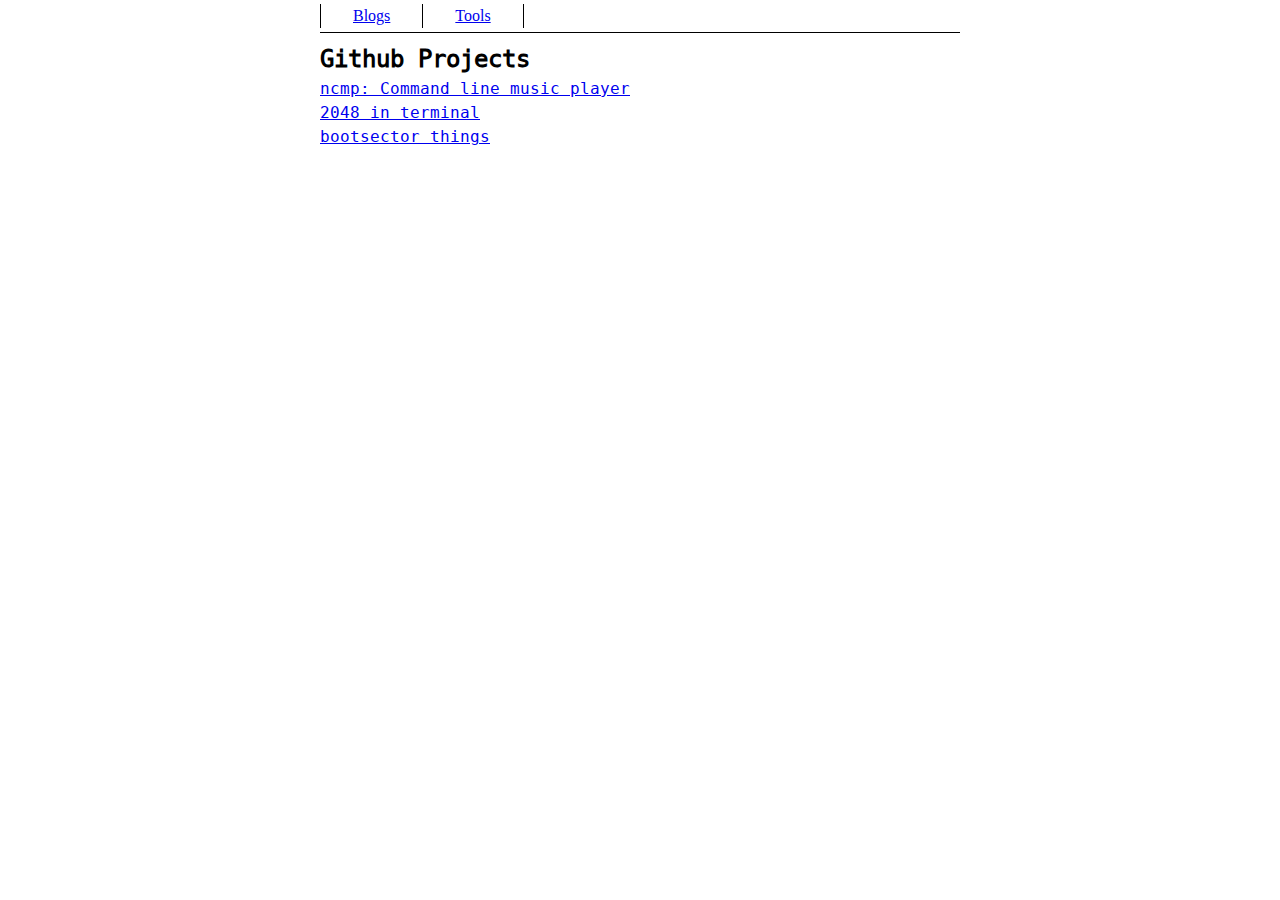
<file: index.html>
<!DOCTYPE html>
<html>
<head>
    <title>Silica163</title>
    <meta charset="utf-8"></meta>
    <link rel="stylesheet" href=/assets/css/reset.css>
    <link rel="stylesheet" href=/assets/css/main.css>
</head>
<body>
    <header>
        <div>
            <center id=noserver style="color:red;display:none;"><h1>THIS PAGE MAY NOT WORK WITHOUT SERVER</h1></center>
            <script>
                if(document.location.href.indexOf("http") == -1){
                    document.getElementById('noserver').style.display = "block";
                }
            </script>
        </div>
        <nav>
            <ul>
                <li><a href=/blog>Blogs</a></li>
                <li><a href=/tools.html>Tools</a></li>
            </ul>
        </nav>
    </header>
    <main>
        <article>
            <ul>
                <h1>Github Projects</h1>
                <li><a href=https://github.com/silica163/ncmp>ncmp: Command line music player</a></li>
                <li><a href=https://github.com/silica163/2048-terminal>2048 in terminal</a></li>
                <li><a href=https://github.com/silica163/bounce>bootsector things</a></li>
            </ul>
        </article>
    </main>
</body>
</html>
</file>
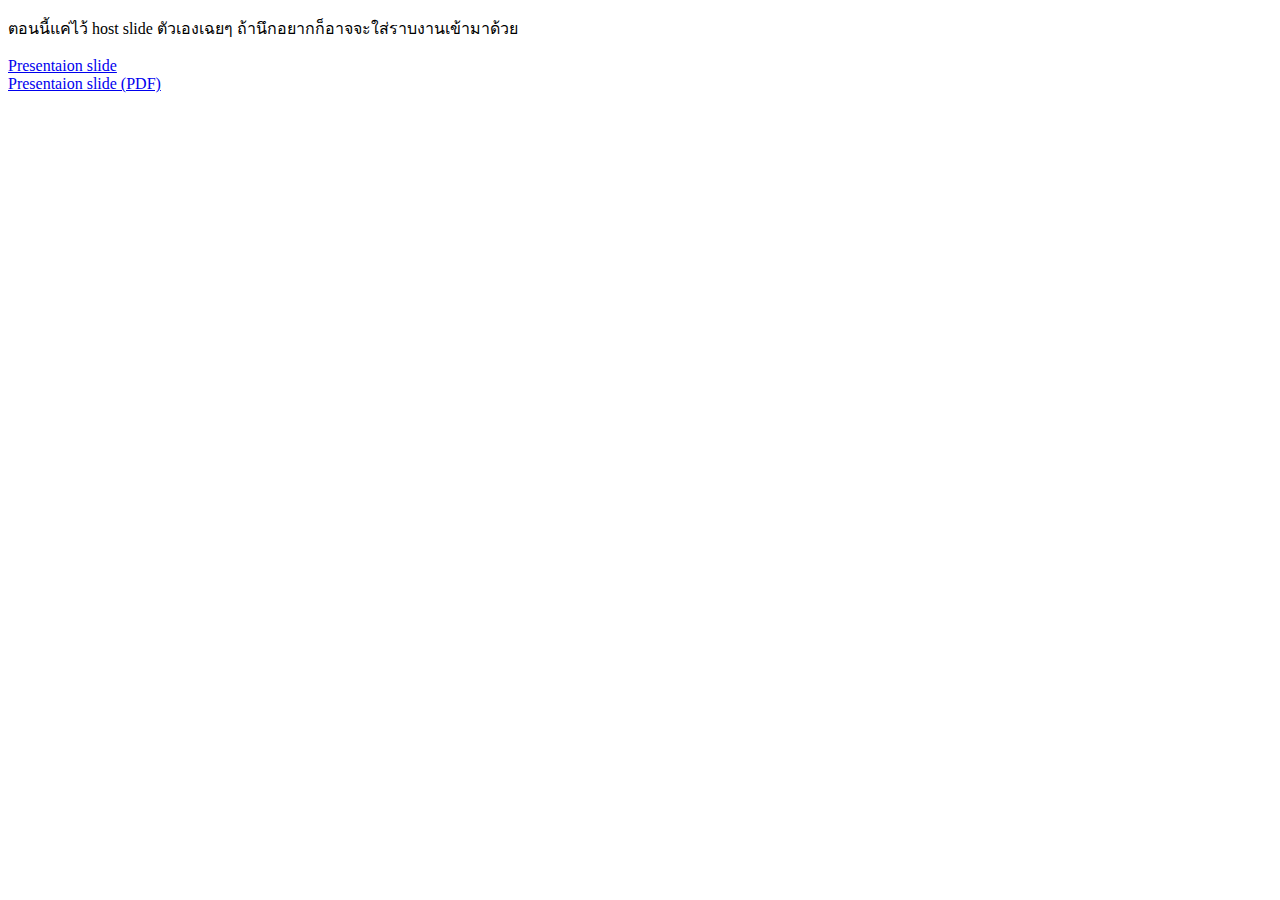
<file: grade12-project/index.html>
<!DOCTYPE html>
<html>
<head>
    <title>Grade 12 project</title>
    <meta charset="utf-8"></meta>
</head>
<body>
    <p>ตอนนี้แค่ไว้ host slide ตัวเองเฉยๆ ถ้านึกอยากก็อาจจะใส่ราบงานเข้ามาด้วย</p>
    <a href="./presentation-slide.md.html">Presentaion slide</a>
    <br>
    <a href="./presentation-slide.md.pdf">Presentaion slide (PDF)</a>
</body>
</html>
</file>
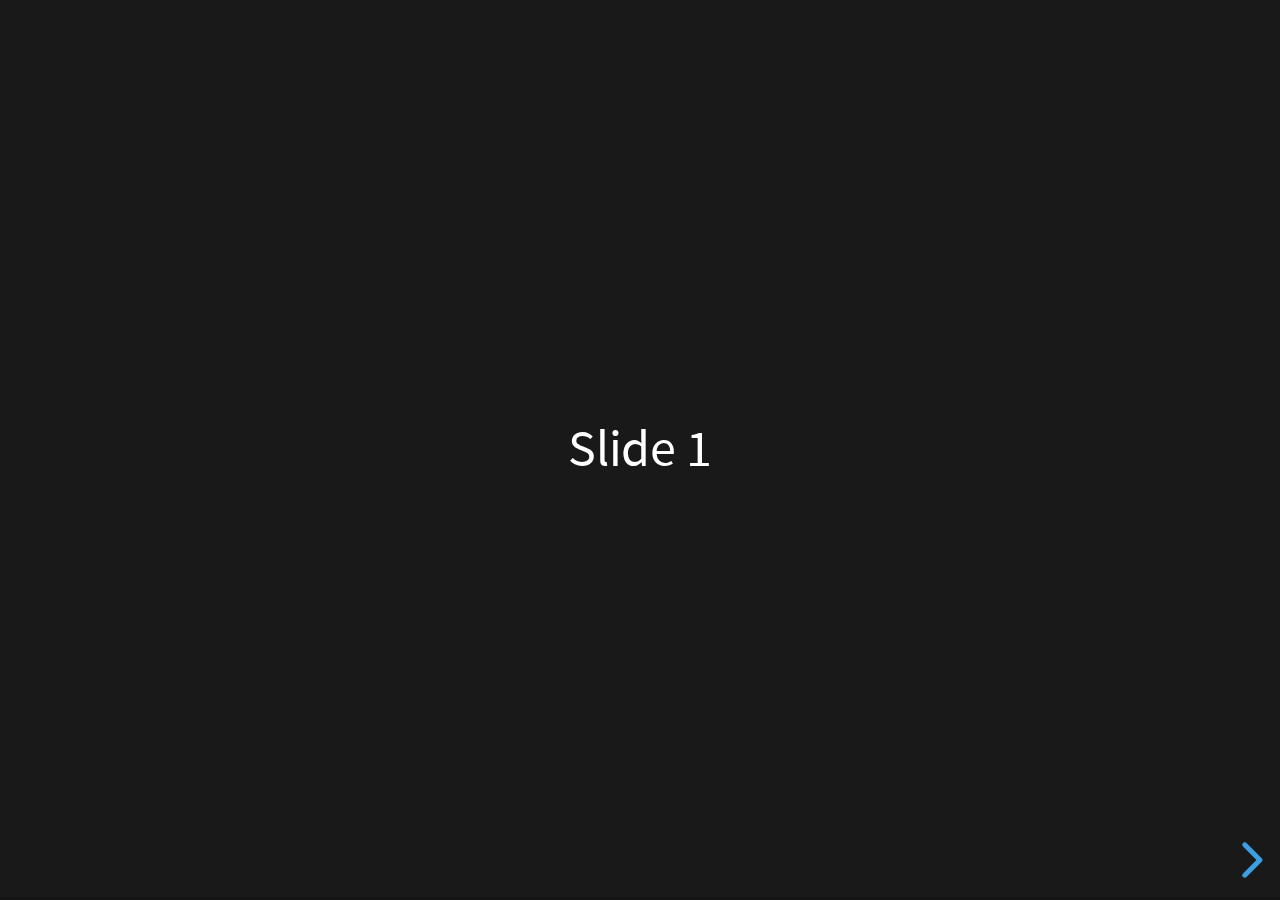
<file: reveal.js/index.html>
<!doctype html>
<html lang="en">
	<head>
		<meta charset="utf-8">
		<meta name="viewport" content="width=device-width, initial-scale=1.0, maximum-scale=1.0, user-scalable=no">

		<title>reveal.js</title>

		<link rel="stylesheet" href="dist/reset.css">
		<link rel="stylesheet" href="dist/reveal.css">
		<link rel="stylesheet" href="dist/theme/black.css">

		<!-- Theme used for syntax highlighted code -->
		<link rel="stylesheet" href="plugin/highlight/monokai.css">
	</head>
	<body>
		<div class="reveal">
			<div class="slides">
				<section>Slide 1</section>
				<section>Slide 2</section>
			</div>
		</div>

		<script src="dist/reveal.js"></script>
		<script src="plugin/notes/notes.js"></script>
		<script src="plugin/markdown/markdown.js"></script>
		<script src="plugin/highlight/highlight.js"></script>
		<script>
			// More info about initialization & config:
			// - https://revealjs.com/initialization/
			// - https://revealjs.com/config/
			Reveal.initialize({
				hash: true,

				// Learn about plugins: https://revealjs.com/plugins/
				plugins: [ RevealMarkdown, RevealHighlight, RevealNotes ]
			});
		</script>
	</body>
</html>
</file>
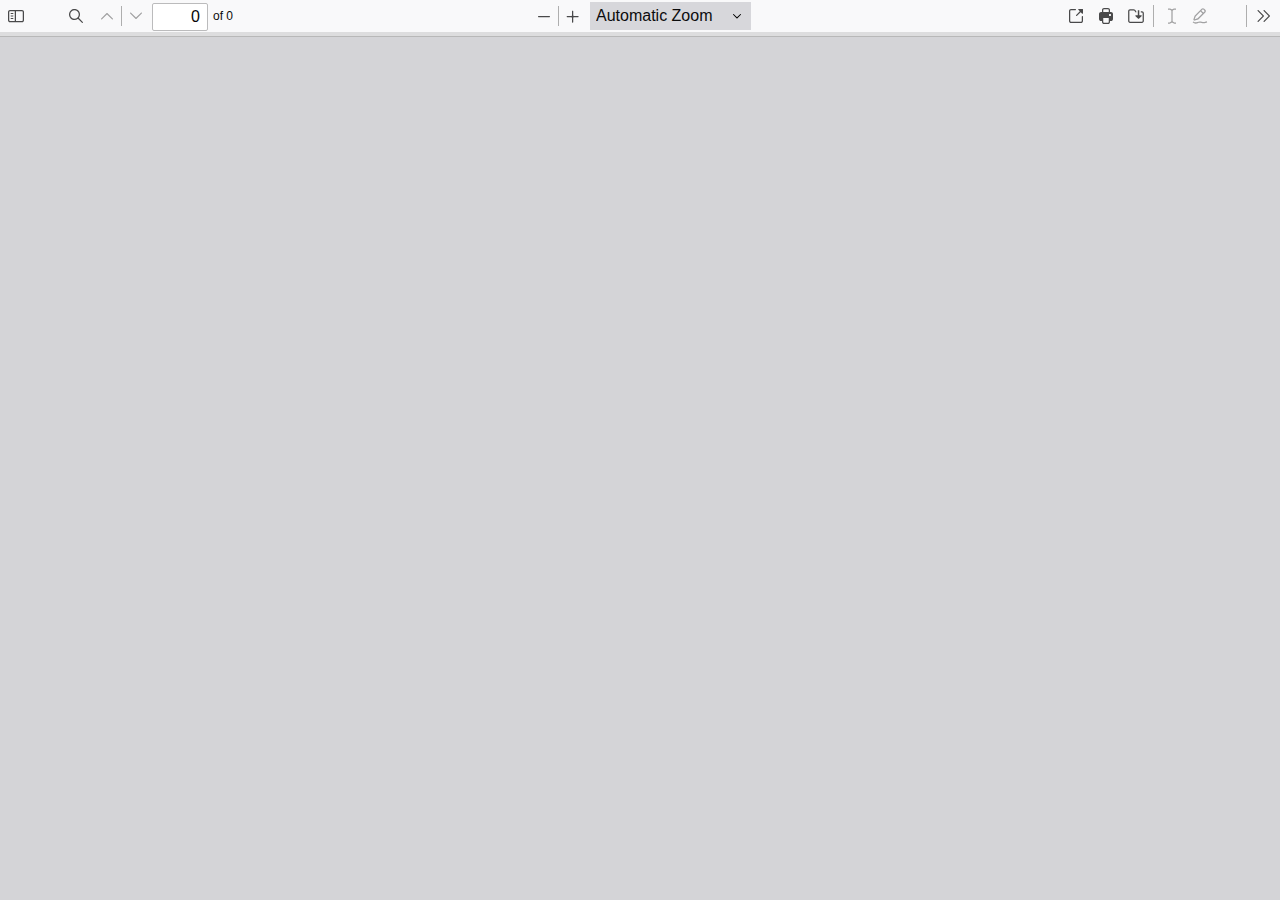
<file: swpdfjs/index.html>
<!DOCTYPE html>
<html>
    <head>
        <meta http-equiv=refresh content=0;url=./web/viewer.html />
    </head>
    <body>
        <script>
var swRegister;
if( "serviceWorker" in window.navigator )try{
    swRegister = window.navigator.serviceWorker.register("./web/sw.js",{scope:"/"});
    console.log(swRegister);
}catch(e){
    console.warn(e);
}
</script>

    </body>
</html>
</file>
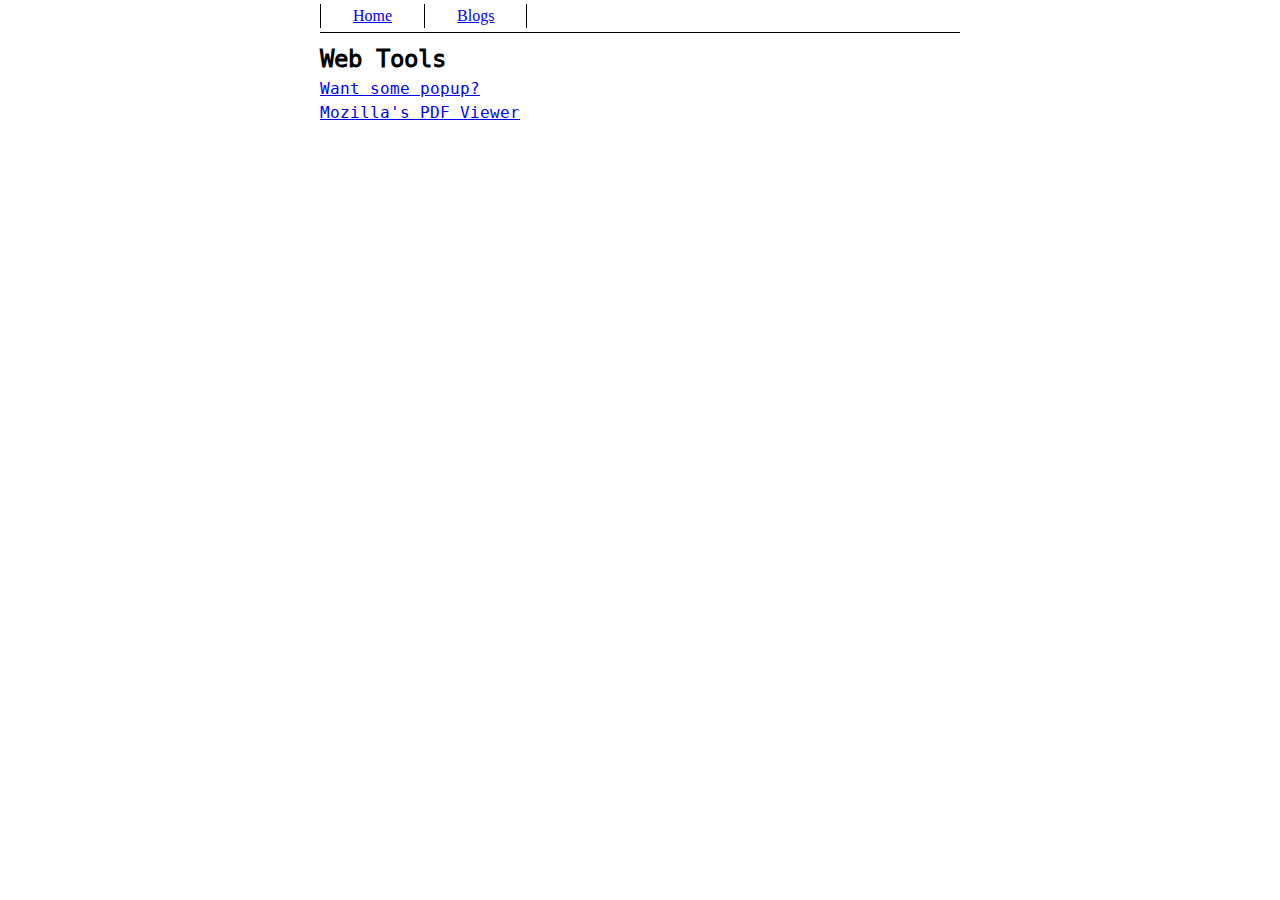
<file: tools.html>
<!DOCTYPE html>
<html>
<head>
    <title>Silica163</title>
    <meta charset="utf-8"></meta>
    <link rel="stylesheet" href=/assets/css/reset.css>
    <link rel="stylesheet" href=/assets/css/main.css>
</head>
<body>
    <header>
        <div>
            <center id=noserver style="color:red;display:none;"><h1>THIS PAGE MAY NOT WORK WITHOUT SERVER</h1></center>
            <script>
                if(document.location.href.indexOf("http") == -1){
                    document.getElementById('noserver').style.display = "block";
                }
            </script>
        </div>
        <nav>
            <ul>
                <li><a href=/>Home</a></li>
                <li><a href=/blog>Blogs</a></li>
            </ul>
        </nav>
    </header>
    <main>
        <article>
            <h1>Web Tools</h1>
            <ul>
                <li><a href=/openpopup>Want some popup?</a></li>
                <li><a href=/swpdfjs>Mozilla's PDF Viewer</a></li>
            </ul>
        </article>
    </main>
</body>
</html>
</file>
<file: reveal.js/examples/500-slides.html>
<!doctype html>
<html lang="en">
	<head>
		<meta charset="utf-8">

		<title>reveal.js - 500 slides</title>

		<meta name="viewport" content="width=device-width, initial-scale=1.0, maximum-scale=1.0, user-scalable=no">

		<link rel="stylesheet" href="../dist/reveal.css">
		<link rel="stylesheet" href="../dist/theme/black.css">
	</head>

	<body>
		<div class="reveal">
			<div class="slides">
				<section><h1>1</h1></section>
				<section><h1>2</h1></section>
				<section><h1>3</h1></section>
				<section><h1>4</h1></section>
				<section><h1>5</h1></section>
				<section><h1>6</h1></section>
				<section><h1>7</h1></section>
				<section><h1>8</h1></section>
				<section><h1>9</h1></section>
				<section><h1>10</h1></section>
				<section><h1>11</h1></section>
				<section><h1>12</h1></section>
				<section><h1>13</h1></section>
				<section><h1>14</h1></section>
				<section><h1>15</h1></section>
				<section><h1>16</h1></section>
				<section><h1>17</h1></section>
				<section><h1>18</h1></section>
				<section><h1>19</h1></section>
				<section><h1>20</h1></section>
				<section><h1>21</h1></section>
				<section><h1>22</h1></section>
				<section><h1>23</h1></section>
				<section><h1>24</h1></section>
				<section><h1>25</h1></section>
				<section><h1>26</h1></section>
				<section><h1>27</h1></section>
				<section><h1>28</h1></section>
				<section><h1>29</h1></section>
				<section><h1>30</h1></section>
				<section><h1>31</h1></section>
				<section><h1>32</h1></section>
				<section><h1>33</h1></section>
				<section><h1>34</h1></section>
				<section><h1>35</h1></section>
				<section><h1>36</h1></section>
				<section><h1>37</h1></section>
				<section><h1>38</h1></section>
				<section><h1>39</h1></section>
				<section><h1>40</h1></section>
				<section><h1>41</h1></section>
				<section><h1>42</h1></section>
				<section><h1>43</h1></section>
				<section><h1>44</h1></section>
				<section><h1>45</h1></section>
				<section><h1>46</h1></section>
				<section><h1>47</h1></section>
				<section><h1>48</h1></section>
				<section><h1>49</h1></section>
				<section><h1>50</h1></section>
				<section><h1>51</h1></section>
				<section><h1>52</h1></section>
				<section><h1>53</h1></section>
				<section><h1>54</h1></section>
				<section><h1>55</h1></section>
				<section><h1>56</h1></section>
				<section><h1>57</h1></section>
				<section><h1>58</h1></section>
				<section><h1>59</h1></section>
				<section><h1>60</h1></section>
				<section><h1>61</h1></section>
				<section><h1>62</h1></section>
				<section><h1>63</h1></section>
				<section><h1>64</h1></section>
				<section><h1>65</h1></section>
				<section><h1>66</h1></section>
				<section><h1>67</h1></section>
				<section><h1>68</h1></section>
				<section><h1>69</h1></section>
				<section><h1>70</h1></section>
				<section><h1>71</h1></section>
				<section><h1>72</h1></section>
				<section><h1>73</h1></section>
				<section><h1>74</h1></section>
				<section><h1>75</h1></section>
				<section><h1>76</h1></section>
				<section><h1>77</h1></section>
				<section><h1>78</h1></section>
				<section><h1>79</h1></section>
				<section><h1>80</h1></section>
				<section><h1>81</h1></section>
				<section><h1>82</h1></section>
				<section><h1>83</h1></section>
				<section><h1>84</h1></section>
				<section><h1>85</h1></section>
				<section><h1>86</h1></section>
				<section><h1>87</h1></section>
				<section><h1>88</h1></section>
				<section><h1>89</h1></section>
				<section><h1>90</h1></section>
				<section><h1>91</h1></section>
				<section><h1>92</h1></section>
				<section><h1>93</h1></section>
				<section><h1>94</h1></section>
				<section><h1>95</h1></section>
				<section><h1>96</h1></section>
				<section><h1>97</h1></section>
				<section><h1>98</h1></section>
				<section><h1>99</h1></section>
				<section><h1>100</h1></section>
				<section><h1>101</h1></section>
				<section><h1>102</h1></section>
				<section><h1>103</h1></section>
				<section><h1>104</h1></section>
				<section><h1>105</h1></section>
				<section><h1>106</h1></section>
				<section><h1>107</h1></section>
				<section><h1>108</h1></section>
				<section><h1>109</h1></section>
				<section><h1>110</h1></section>
				<section><h1>111</h1></section>
				<section><h1>112</h1></section>
				<section><h1>113</h1></section>
				<section><h1>114</h1></section>
				<section><h1>115</h1></section>
				<section><h1>116</h1></section>
				<section><h1>117</h1></section>
				<section><h1>118</h1></section>
				<section><h1>119</h1></section>
				<section><h1>120</h1></section>
				<section><h1>121</h1></section>
				<section><h1>122</h1></section>
				<section><h1>123</h1></section>
				<section><h1>124</h1></section>
				<section><h1>125</h1></section>
				<section><h1>126</h1></section>
				<section><h1>127</h1></section>
				<section><h1>128</h1></section>
				<section><h1>129</h1></section>
				<section><h1>130</h1></section>
				<section><h1>131</h1></section>
				<section><h1>132</h1></section>
				<section><h1>133</h1></section>
				<section><h1>134</h1></section>
				<section><h1>135</h1></section>
				<section><h1>136</h1></section>
				<section><h1>137</h1></section>
				<section><h1>138</h1></section>
				<section><h1>139</h1></section>
				<section><h1>140</h1></section>
				<section><h1>141</h1></section>
				<section><h1>142</h1></section>
				<section><h1>143</h1></section>
				<section><h1>144</h1></section>
				<section><h1>145</h1></section>
				<section><h1>146</h1></section>
				<section><h1>147</h1></section>
				<section><h1>148</h1></section>
				<section><h1>149</h1></section>
				<section><h1>150</h1></section>
				<section><h1>151</h1></section>
				<section><h1>152</h1></section>
				<section><h1>153</h1></section>
				<section><h1>154</h1></section>
				<section><h1>155</h1></section>
				<section><h1>156</h1></section>
				<section><h1>157</h1></section>
				<section><h1>158</h1></section>
				<section><h1>159</h1></section>
				<section><h1>160</h1></section>
				<section><h1>161</h1></section>
				<section><h1>162</h1></section>
				<section><h1>163</h1></section>
				<section><h1>164</h1></section>
				<section><h1>165</h1></section>
				<section><h1>166</h1></section>
				<section><h1>167</h1></section>
				<section><h1>168</h1></section>
				<section><h1>169</h1></section>
				<section><h1>170</h1></section>
				<section><h1>171</h1></section>
				<section><h1>172</h1></section>
				<section><h1>173</h1></section>
				<section><h1>174</h1></section>
				<section><h1>175</h1></section>
				<section><h1>176</h1></section>
				<section><h1>177</h1></section>
				<section><h1>178</h1></section>
				<section><h1>179</h1></section>
				<section><h1>180</h1></section>
				<section><h1>181</h1></section>
				<section><h1>182</h1></section>
				<section><h1>183</h1></section>
				<section><h1>184</h1></section>
				<section><h1>185</h1></section>
				<section><h1>186</h1></section>
				<section><h1>187</h1></section>
				<section><h1>188</h1></section>
				<section><h1>189</h1></section>
				<section><h1>190</h1></section>
				<section><h1>191</h1></section>
				<section><h1>192</h1></section>
				<section><h1>193</h1></section>
				<section><h1>194</h1></section>
				<section><h1>195</h1></section>
				<section><h1>196</h1></section>
				<section><h1>197</h1></section>
				<section><h1>198</h1></section>
				<section><h1>199</h1></section>
				<section><h1>200</h1></section>
				<section><h1>201</h1></section>
				<section><h1>202</h1></section>
				<section><h1>203</h1></section>
				<section><h1>204</h1></section>
				<section><h1>205</h1></section>
				<section><h1>206</h1></section>
				<section><h1>207</h1></section>
				<section><h1>208</h1></section>
				<section><h1>209</h1></section>
				<section><h1>210</h1></section>
				<section><h1>211</h1></section>
				<section><h1>212</h1></section>
				<section><h1>213</h1></section>
				<section><h1>214</h1></section>
				<section><h1>215</h1></section>
				<section><h1>216</h1></section>
				<section><h1>217</h1></section>
				<section><h1>218</h1></section>
				<section><h1>219</h1></section>
				<section><h1>220</h1></section>
				<section><h1>221</h1></section>
				<section><h1>222</h1></section>
				<section><h1>223</h1></section>
				<section><h1>224</h1></section>
				<section><h1>225</h1></section>
				<section><h1>226</h1></section>
				<section><h1>227</h1></section>
				<section><h1>228</h1></section>
				<section><h1>229</h1></section>
				<section><h1>230</h1></section>
				<section><h1>231</h1></section>
				<section><h1>232</h1></section>
				<section><h1>233</h1></section>
				<section><h1>234</h1></section>
				<section><h1>235</h1></section>
				<section><h1>236</h1></section>
				<section><h1>237</h1></section>
				<section><h1>238</h1></section>
				<section><h1>239</h1></section>
				<section><h1>240</h1></section>
				<section><h1>241</h1></section>
				<section><h1>242</h1></section>
				<section><h1>243</h1></section>
				<section><h1>244</h1></section>
				<section><h1>245</h1></section>
				<section><h1>246</h1></section>
				<section><h1>247</h1></section>
				<section><h1>248</h1></section>
				<section><h1>249</h1></section>
				<section><h1>250</h1></section>
				<section><h1>251</h1></section>
				<section><h1>252</h1></section>
				<section><h1>253</h1></section>
				<section><h1>254</h1></section>
				<section><h1>255</h1></section>
				<section><h1>256</h1></section>
				<section><h1>257</h1></section>
				<section><h1>258</h1></section>
				<section><h1>259</h1></section>
				<section><h1>260</h1></section>
				<section><h1>261</h1></section>
				<section><h1>262</h1></section>
				<section><h1>263</h1></section>
				<section><h1>264</h1></section>
				<section><h1>265</h1></section>
				<section><h1>266</h1></section>
				<section><h1>267</h1></section>
				<section><h1>268</h1></section>
				<section><h1>269</h1></section>
				<section><h1>270</h1></section>
				<section><h1>271</h1></section>
				<section><h1>272</h1></section>
				<section><h1>273</h1></section>
				<section><h1>274</h1></section>
				<section><h1>275</h1></section>
				<section><h1>276</h1></section>
				<section><h1>277</h1></section>
				<section><h1>278</h1></section>
				<section><h1>279</h1></section>
				<section><h1>280</h1></section>
				<section><h1>281</h1></section>
				<section><h1>282</h1></section>
				<section><h1>283</h1></section>
				<section><h1>284</h1></section>
				<section><h1>285</h1></section>
				<section><h1>286</h1></section>
				<section><h1>287</h1></section>
				<section><h1>288</h1></section>
				<section><h1>289</h1></section>
				<section><h1>290</h1></section>
				<section><h1>291</h1></section>
				<section><h1>292</h1></section>
				<section><h1>293</h1></section>
				<section><h1>294</h1></section>
				<section><h1>295</h1></section>
				<section><h1>296</h1></section>
				<section><h1>297</h1></section>
				<section><h1>298</h1></section>
				<section><h1>299</h1></section>
				<section><h1>300</h1></section>
				<section><h1>301</h1></section>
				<section><h1>302</h1></section>
				<section><h1>303</h1></section>
				<section><h1>304</h1></section>
				<section><h1>305</h1></section>
				<section><h1>306</h1></section>
				<section><h1>307</h1></section>
				<section><h1>308</h1></section>
				<section><h1>309</h1></section>
				<section><h1>310</h1></section>
				<section><h1>311</h1></section>
				<section><h1>312</h1></section>
				<section><h1>313</h1></section>
				<section><h1>314</h1></section>
				<section><h1>315</h1></section>
				<section><h1>316</h1></section>
				<section><h1>317</h1></section>
				<section><h1>318</h1></section>
				<section><h1>319</h1></section>
				<section><h1>320</h1></section>
				<section><h1>321</h1></section>
				<section><h1>322</h1></section>
				<section><h1>323</h1></section>
				<section><h1>324</h1></section>
				<section><h1>325</h1></section>
				<section><h1>326</h1></section>
				<section><h1>327</h1></section>
				<section><h1>328</h1></section>
				<section><h1>329</h1></section>
				<section><h1>330</h1></section>
				<section><h1>331</h1></section>
				<section><h1>332</h1></section>
				<section><h1>333</h1></section>
				<section><h1>334</h1></section>
				<section><h1>335</h1></section>
				<section><h1>336</h1></section>
				<section><h1>337</h1></section>
				<section><h1>338</h1></section>
				<section><h1>339</h1></section>
				<section><h1>340</h1></section>
				<section><h1>341</h1></section>
				<section><h1>342</h1></section>
				<section><h1>343</h1></section>
				<section><h1>344</h1></section>
				<section><h1>345</h1></section>
				<section><h1>346</h1></section>
				<section><h1>347</h1></section>
				<section><h1>348</h1></section>
				<section><h1>349</h1></section>
				<section><h1>350</h1></section>
				<section><h1>351</h1></section>
				<section><h1>352</h1></section>
				<section><h1>353</h1></section>
				<section><h1>354</h1></section>
				<section><h1>355</h1></section>
				<section><h1>356</h1></section>
				<section><h1>357</h1></section>
				<section><h1>358</h1></section>
				<section><h1>359</h1></section>
				<section><h1>360</h1></section>
				<section><h1>361</h1></section>
				<section><h1>362</h1></section>
				<section><h1>363</h1></section>
				<section><h1>364</h1></section>
				<section><h1>365</h1></section>
				<section><h1>366</h1></section>
				<section><h1>367</h1></section>
				<section><h1>368</h1></section>
				<section><h1>369</h1></section>
				<section><h1>370</h1></section>
				<section><h1>371</h1></section>
				<section><h1>372</h1></section>
				<section><h1>373</h1></section>
				<section><h1>374</h1></section>
				<section><h1>375</h1></section>
				<section><h1>376</h1></section>
				<section><h1>377</h1></section>
				<section><h1>378</h1></section>
				<section><h1>379</h1></section>
				<section><h1>380</h1></section>
				<section><h1>381</h1></section>
				<section><h1>382</h1></section>
				<section><h1>383</h1></section>
				<section><h1>384</h1></section>
				<section><h1>385</h1></section>
				<section><h1>386</h1></section>
				<section><h1>387</h1></section>
				<section><h1>388</h1></section>
				<section><h1>389</h1></section>
				<section><h1>390</h1></section>
				<section><h1>391</h1></section>
				<section><h1>392</h1></section>
				<section><h1>393</h1></section>
				<section><h1>394</h1></section>
				<section><h1>395</h1></section>
				<section><h1>396</h1></section>
				<section><h1>397</h1></section>
				<section><h1>398</h1></section>
				<section><h1>399</h1></section>
				<section><h1>400</h1></section>
				<section><h1>401</h1></section>
				<section><h1>402</h1></section>
				<section><h1>403</h1></section>
				<section><h1>404</h1></section>
				<section><h1>405</h1></section>
				<section><h1>406</h1></section>
				<section><h1>407</h1></section>
				<section><h1>408</h1></section>
				<section><h1>409</h1></section>
				<section><h1>410</h1></section>
				<section><h1>411</h1></section>
				<section><h1>412</h1></section>
				<section><h1>413</h1></section>
				<section><h1>414</h1></section>
				<section><h1>415</h1></section>
				<section><h1>416</h1></section>
				<section><h1>417</h1></section>
				<section><h1>418</h1></section>
				<section><h1>419</h1></section>
				<section><h1>420</h1></section>
				<section><h1>421</h1></section>
				<section><h1>422</h1></section>
				<section><h1>423</h1></section>
				<section><h1>424</h1></section>
				<section><h1>425</h1></section>
				<section><h1>426</h1></section>
				<section><h1>427</h1></section>
				<section><h1>428</h1></section>
				<section><h1>429</h1></section>
				<section><h1>430</h1></section>
				<section><h1>431</h1></section>
				<section><h1>432</h1></section>
				<section><h1>433</h1></section>
				<section><h1>434</h1></section>
				<section><h1>435</h1></section>
				<section><h1>436</h1></section>
				<section><h1>437</h1></section>
				<section><h1>438</h1></section>
				<section><h1>439</h1></section>
				<section><h1>440</h1></section>
				<section><h1>441</h1></section>
				<section><h1>442</h1></section>
				<section><h1>443</h1></section>
				<section><h1>444</h1></section>
				<section><h1>445</h1></section>
				<section><h1>446</h1></section>
				<section><h1>447</h1></section>
				<section><h1>448</h1></section>
				<section><h1>449</h1></section>
				<section><h1>450</h1></section>
				<section><h1>451</h1></section>
				<section><h1>452</h1></section>
				<section><h1>453</h1></section>
				<section><h1>454</h1></section>
				<section><h1>455</h1></section>
				<section><h1>456</h1></section>
				<section><h1>457</h1></section>
				<section><h1>458</h1></section>
				<section><h1>459</h1></section>
				<section><h1>460</h1></section>
				<section><h1>461</h1></section>
				<section><h1>462</h1></section>
				<section><h1>463</h1></section>
				<section><h1>464</h1></section>
				<section><h1>465</h1></section>
				<section><h1>466</h1></section>
				<section><h1>467</h1></section>
				<section><h1>468</h1></section>
				<section><h1>469</h1></section>
				<section><h1>470</h1></section>
				<section><h1>471</h1></section>
				<section><h1>472</h1></section>
				<section><h1>473</h1></section>
				<section><h1>474</h1></section>
				<section><h1>475</h1></section>
				<section><h1>476</h1></section>
				<section><h1>477</h1></section>
				<section><h1>478</h1></section>
				<section><h1>479</h1></section>
				<section><h1>480</h1></section>
				<section><h1>481</h1></section>
				<section><h1>482</h1></section>
				<section><h1>483</h1></section>
				<section><h1>484</h1></section>
				<section><h1>485</h1></section>
				<section><h1>486</h1></section>
				<section><h1>487</h1></section>
				<section><h1>488</h1></section>
				<section><h1>489</h1></section>
				<section><h1>490</h1></section>
				<section><h1>491</h1></section>
				<section><h1>492</h1></section>
				<section><h1>493</h1></section>
				<section><h1>494</h1></section>
				<section><h1>495</h1></section>
				<section><h1>496</h1></section>
				<section><h1>497</h1></section>
				<section><h1>498</h1></section>
				<section><h1>499</h1></section>
			</div>
		</div>

		<script src="../dist/reveal.js"></script>
		<script>
			Reveal.initialize({
				transition: 'linear'
			});
		</script>
	</body>
</html>
</file>
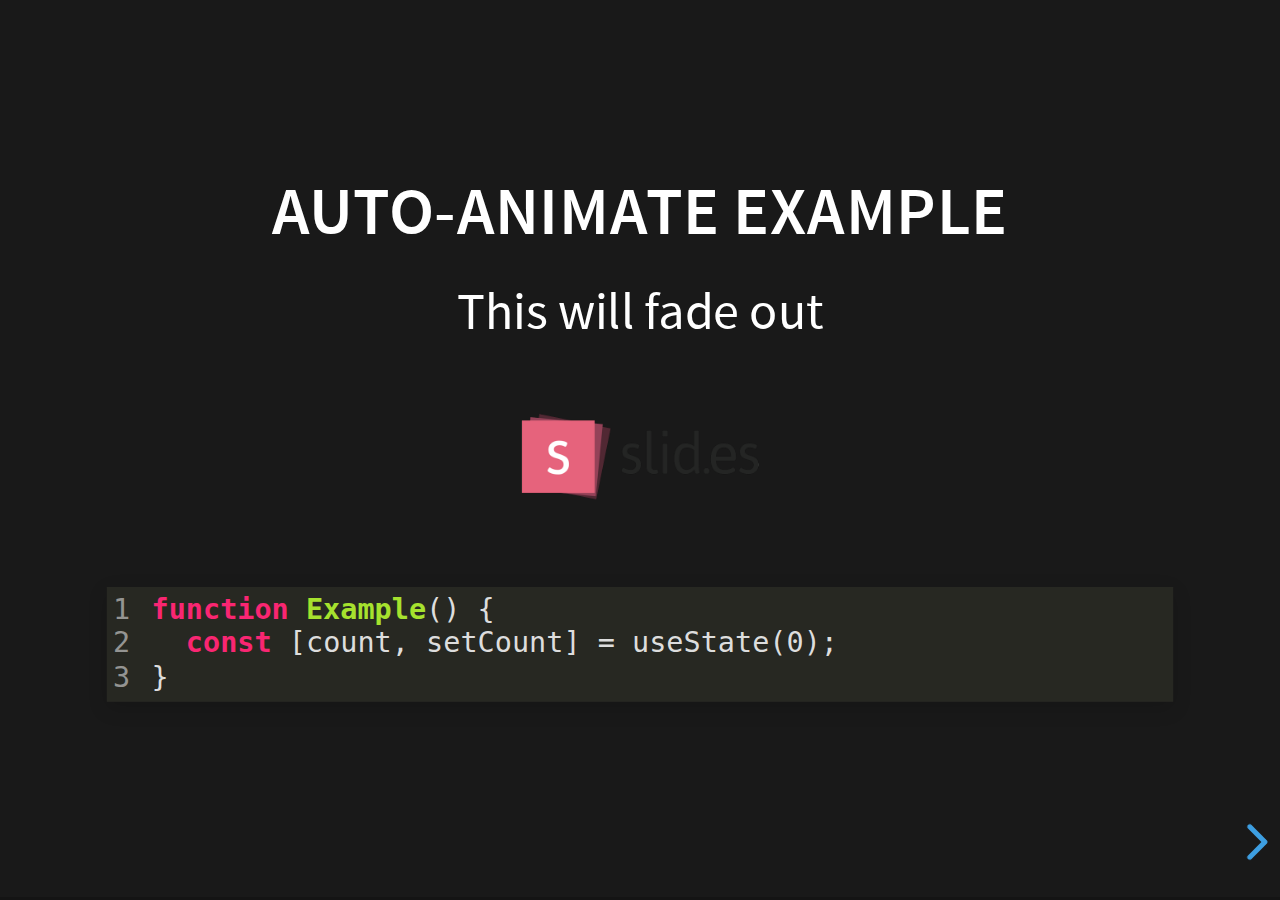
<file: reveal.js/examples/auto-animate.html>
<!doctype html>
<html lang="en">

	<head>
		<meta charset="utf-8">

		<title>reveal.js - Auto Animate</title>

		<meta name="viewport" content="width=device-width, initial-scale=1.0, maximum-scale=1.0, user-scalable=no">

		<link rel="stylesheet" href="../dist/reveal.css">
		<link rel="stylesheet" href="../dist/theme/black.css" id="theme">
		<link rel="stylesheet" href="../plugin/highlight/monokai.css">
	</head>

	<body>

		<div class="reveal">

			<div class="slides">
				<section data-auto-animate data-auto-animate-unmatched="fade">
					<h3>Auto-Animate Example</h3>
					<p>This will fade out</p>
					<img src="assets/image1.png" style="height: 100px;">
					<pre data-id="code"><code data-line-numbers class="hljs" data-trim>
						function Example() {
						  const [count, setCount] = useState(0);
						}
					</code></pre>
				</section>
				<section data-auto-animate data-auto-animate-unmatched="fade">
					<h3>Auto-Animate Example</h3>
					<p style="opacity: 0.2; margin-top: 100px;">This will fade out</p>
					<p>This element is unmatched</p>
					<img src="assets/image1.png" style="height: 150px;">
					<pre data-id="code"><code data-line-numbers class="hljs" data-trim>
						function Example() {
						  New line!
						  const [count, setCount] = useState(0);
						}
					</code></pre>
				</section>

				<section data-auto-animate>
					<p data-id="text-props" style="background: #555; line-height: 1em; letter-spacing: 0em;">Line Height & Letter Spacing</p>
				</section>
				<section data-auto-animate>
					<p data-id="text-props" style="background: #555; line-height: 3em; letter-spacing: 0.2em;">Line Height & Letter Spacing</p>
				</section>

				<section>
					<section data-auto-animate>
						<pre data-id="code"><code data-line-numbers class="hljs" data-trim>
							import React, { useState } from 'react';

							function Example() {
							  const [count, setCount] = useState(0);

							  return (
							    ...
							  );
							}
						</code></pre>
					</section>
					<section data-auto-animate>
						<pre data-id="code"><code data-line-numbers class="hljs" data-trim>
							function Example() {
							  const [count, setCount] = useState(0);

							  return (
							    &lt;div&gt;
							      &lt;p&gt;You clicked {count} times&lt;/p&gt;
							      &lt;button onClick={() =&gt; setCount(count + 1)}&gt;
							        Click me
							      &lt;/button&gt;
							    &lt;/div&gt;
							  );
							}
						</code></pre>
					</section>
					<section data-auto-animate>
						<pre data-id="code"><code data-line-numbers class="hljs" data-trim>
							function Example() {
							  // A comment!
							  const [count, setCount] = useState(0);

							  return (
							    &lt;div&gt;
							      &lt;p&gt;You clicked {count} times&lt;/p&gt;
							      &lt;button onClick={() =&gt; setCount(count + 1)}&gt;
							        Click me
							      &lt;/button&gt;
							    &lt;/div&gt;
							  );
							}
						</code></pre>
					</section>
				</section>

				<section>
					<section data-auto-animate>
						<h3>Swapping list items</h3>
						<ul>
							<li>One</li>
							<li>Two</li>
							<li>Three</li>
						</ul>
					</section>
					<section data-auto-animate>
						<h3>Swapping list items</h3>
						<ul>
							<li>Two</li>
							<li>One</li>
							<li>Three</li>
						</ul>
					</section>
					<section data-auto-animate>
						<h3>Swapping list items</h3>
						<ul>
							<li>Two</li>
							<li>Three</li>
							<li>One</li>
						</ul>
					</section>
				</section>

				<section data-auto-animate style="height: 600px">
					<h3 style="opacity: 0.3; font-size: 18px;">SLIDE 1</h3>
					<h2 data-id="title" style="margin-top: 260px;">Animate Anything</h2>
					<div data-id="1" style="background: white; position: absolute; top: 150px; left: 16%; width: 60px; height: 60px;"></div>
					<div data-id="2" style="background: white; position: absolute; top: 150px; left: 36%; width: 60px; height: 60px;"></div>
					<div data-id="3" style="background: white; position: absolute; top: 150px; left: 56%; width: 60px; height: 60px;"></div>
					<div data-id="4" style="background: white; position: absolute; top: 150px; left: 76%; width: 60px; height: 60px;"></div>
				</section>
				<section data-auto-animate style="height: 600px">
					<h3 style="opacity: 0.3; font-size: 18px;">SLIDE 2</h3>
					<h2 data-id="title" style="margin-top: 500px">With Auto Animate</h2>
					<div data-id="1" style="background: cyan; position: absolute; bottom: 190px; left: 16%; width: 60px; height: 60px;"></div>
					<div data-id="2" style="background: magenta; position: absolute; bottom: 190px; left: 36%; width: 60px; height: 160px;"></div>
					<div data-id="3" style="background: yellow; position: absolute; bottom: 190px; left: 56%; width: 60px; height: 260px;"></div>
					<div data-id="4" style="background: red; position: absolute; bottom: 190px; left: 76%; width: 60px; height: 360px;"></div>
				</section>
				<section data-auto-animate style="height: 600px">
					<h3 style="opacity: 0.3; font-size: 18px;">SLIDE 3</h3>
					<h2 data-id="title" style="margin-top: 500px; opacity: 0;">With Auto Animate</h2>
					<div data-id="1" style="background: cyan; position: absolute; top: 50%; left: 50%; width: 400px; height: 400px; margin: -200px 0 0 -200px; border-radius: 400px;"></div>
					<div data-id="2" style="background: magenta; position: absolute; top: 50%; left: 50%; width: 300px; height: 300px; margin: -150px 0 0 -150px; border-radius: 400px;"></div>
					<div data-id="3" style="background: yellow; position: absolute; top: 50%; left: 50%; width: 200px; height: 200px; margin: -100px 0 0 -100px; border-radius: 400px;"></div>
					<div data-id="4" style="background: red; position: absolute; top: 50%; left: 50%; width: 100px; height: 100px; margin: -50px 0 0 -50px; border-radius: 400px;"></div>
				</section>
				<section data-auto-animate style="height: 600px">
					<h3 style="opacity: 0.3; font-size: 18px;">SLIDE 3</h3>
					<h2 data-id="title" style="margin-top: 500px; opacity: 0;">With Auto Animate</h2>
					<div data-id="1" style="background: red; position: absolute; top: 250px; left: 16%; width: 60px; height: 60px;"></div>
					<div data-id="2" style="background: yellow; position: absolute; top: 250px; left: 36%; width: 60px; height: 60px;"></div>
					<div data-id="3" style="background: magenta; position: absolute; top: 250px; left: 56%; width: 60px; height: 60px;"></div>
					<div data-id="4" style="background: cyan; position: absolute; top: 250px; left: 76%; width: 60px; height: 60px;"></div>
				</section>

				<section data-auto-animate data-auto-animate-id="a">
					<h2>data-auto-animate-id="a"</h2>
					<h3>A1</h3>
				</section>
				<section data-auto-animate data-auto-animate-id="a">
					<h2>data-auto-animate-id="a"</h2>
					<h3>A1</h3>
					<h3>A2</h3>
				</section>
				<section data-auto-animate data-auto-animate-id="b">
					<h2>data-auto-animate-id="b"</h2>
					<h3>B1</h3>
				</section>
				<section data-auto-animate data-auto-animate-id="b">
					<h2>data-auto-animate-id="b"</h2>
					<h3>B1</h3>
					<h3>B2</h3>
				</section>

				<section>
					<section id="stacked-slide-1" data-auto-animate>
						<a href="#/stacked-slide-1">Slide 1</a><br>
						<a href="#/stacked-slide-2">Slide 2</a><br>
						<a href="#/stacked-slide-3">Slide 3</a><br>
						<a href="#/stacked-slide-4">Slide 4</a><br>
						<div data-id="anim" style="background: indigo; padding: 8px; width: 50px; height: 50px; position: absolute; left: 0px;">A</div>
					</section>
					<section id="stacked-slide-2" data-auto-animate>
						<a href="#/stacked-slide-1">Slide 1</a><br>
						<a href="#/stacked-slide-2">Slide 2</a><br>
						<a href="#/stacked-slide-3">Slide 3</a><br>
						<a href="#/stacked-slide-4">Slide 4</a><br>
						<div data-id="anim" style="background: indigo; padding: 8px; width: 50px; height: 50px; position: absolute; left: 25%;">A</div>
					</section>
					<section id="stacked-slide-3" data-auto-animate>
						<a href="#/stacked-slide-1">Slide 1</a><br>
						<a href="#/stacked-slide-2">Slide 2</a><br>
						<a href="#/stacked-slide-3">Slide 3</a><br>
						<a href="#/stacked-slide-4">Slide 4</a><br>
						<div data-id="anim" style="background: indigo; padding: 8px; width: 50px; height: 50px; position: absolute; left: 50%;">A</div>
					</section>
					<section id="stacked-slide-4" data-auto-animate>
						<a href="#/stacked-slide-1">Slide 1</a><br>
						<a href="#/stacked-slide-2">Slide 2</a><br>
						<a href="#/stacked-slide-3">Slide 3</a><br>
						<a href="#/stacked-slide-4">Slide 4</a><br>
						<div data-id="anim" style="background: indigo; padding: 8px; width: 50px; height: 50px; position: absolute; left: 75%;">A</div>
					</section>
				</section>

			</div>

		</div>

		<script src="../dist/reveal.js"></script>
		<script src="../plugin/highlight/highlight.js"></script>
		<script>
			Reveal.initialize({
				center: true,
				hash: true,
				plugins: [ RevealHighlight ]
			});
		</script>

	</body>
</html>
</file>
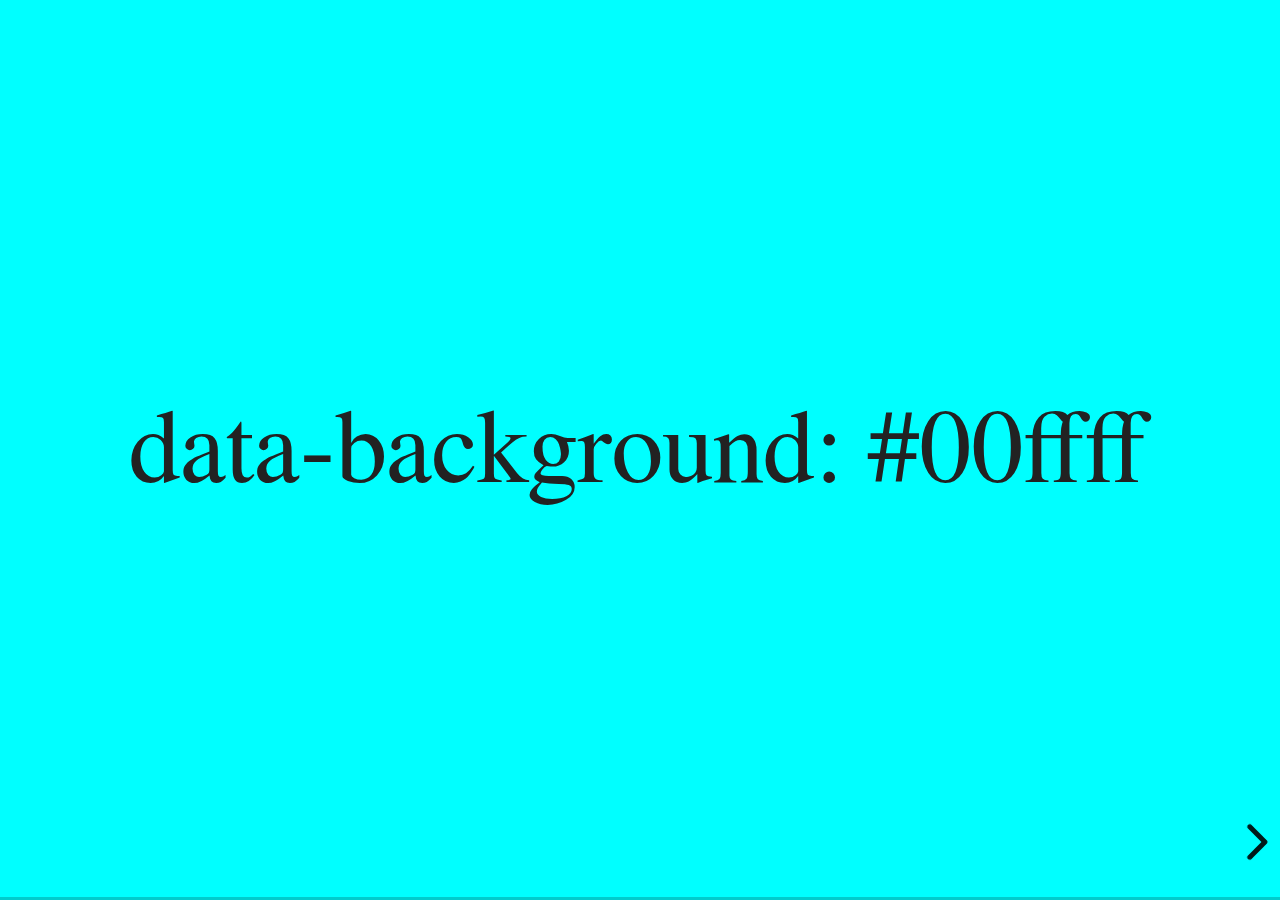
<file: reveal.js/examples/backgrounds.html>
<!doctype html>
<html lang="en">

	<head>
		<meta charset="utf-8">

		<title>reveal.js - Slide Backgrounds</title>

		<meta name="viewport" content="width=device-width, initial-scale=1.0, maximum-scale=1.0, user-scalable=no">

		<link rel="stylesheet" href="../dist/reveal.css">
		<link rel="stylesheet" href="../dist/theme/serif.css" id="theme">
		<style type="text/css" media="screen">
			.slides section.has-dark-background,
			.slides section.has-dark-background h2 {
				color: #fff;
			}
			.slides section.has-light-background,
			.slides section.has-light-background h2 {
				color: #222;
			}
		</style>
	</head>

	<body>

		<div class="reveal">

			<div class="slides">

				<section data-background="#00ffff">
					<h2>data-background: #00ffff</h2>
				</section>

				<section data-background="#bb00bb">
					<h2>data-background: #bb00bb</h2>
				</section>

				<section data-background-color="lightblue">
					<h2>data-background: lightblue</h2>
				</section>

				<section>
					<section data-background="#ff0000">
						<h2>data-background: #ff0000</h2>
					</section>
					<section data-background="rgba(0, 0, 0, 0.2)">
						<h2>data-background: rgba(0, 0, 0, 0.2)</h2>
					</section>
					<section data-background="salmon">
						<h2>data-background: salmon</h2>
					</section>
				</section>

				<section data-background="rgba(0, 100, 100, 0.2)">
					<section>
						<h2>Background applied to stack</h2>
					</section>
					<section>
						<h2>Background applied to stack</h2>
					</section>
					<section data-background="rgb(66, 66, 66)">
						<h2>Background applied to slide inside of stack</h2>
					</section>
				</section>

				<section data-background-transition="slide" data-background="assets/image1.png">
					<h2>Background image</h2>
				</section>

				<section>
					<section data-background-transition="slide" data-background="assets/image1.png">
						<h2>Background image</h2>
					</section>
					<section data-background-transition="slide" data-background="assets/image1.png">
						<h2>Background image</h2>
					</section>
				</section>

				<section data-background="assets/image2.png" data-background-size="100px" data-background-repeat="repeat" data-background-color="#111">
					<h2>Background image</h2>
					<pre>data-background-size="100px" data-background-repeat="repeat" data-background-color="#111"</pre>
				</section>

				<section data-background="#888888">
					<h2>Same background twice (1/2)</h2>
				</section>
				<section data-background="#888888">
					<h2>Same background twice (2/2)</h2>
				</section>

				<section data-background-video="https://s3.amazonaws.com/static.slid.es/site/homepage/v1/homepage-video-editor.mp4,https://s3.amazonaws.com/static.slid.es/site/homepage/v1/homepage-video-editor.webm">
					<h2>Video background</h2>
				</section>

				<section data-background-iframe="https://slides.com/news/make-better-presentations/embed?style=hidden&autoSlide=4000">
					<h2>Iframe background</h2>
				</section>

				<section>
					<section data-background="#417203">
						<h2>Same background twice vertical (1/2)</h2>
					</section>
					<section data-background="#417203">
						<h2>Same background twice vertical (2/2)</h2>
					</section>
				</section>

				<section data-background="#934f4d">
					<h2>Same background from horizontal to vertical (1/3)</h2>
				</section>
				<section>
					<section data-background="#934f4d">
						<h2>Same background from horizontal to vertical (2/3)</h2>
					</section>
					<section data-background="#934f4d">
						<h2>Same background from horizontal to vertical (3/3)</h2>
					</section>
				</section>

			</div>

		</div>

		<script src="../dist/reveal.js"></script>
		<script>

			// Full list of configuration options:
			// https://revealjs.revealjs.com/config/
			Reveal.initialize({
				center: true,

				transition: 'linear',
				// transitionSpeed: 'slow',
				// backgroundTransition: 'slide'
			});

		</script>

	</body>
</html>
</file>
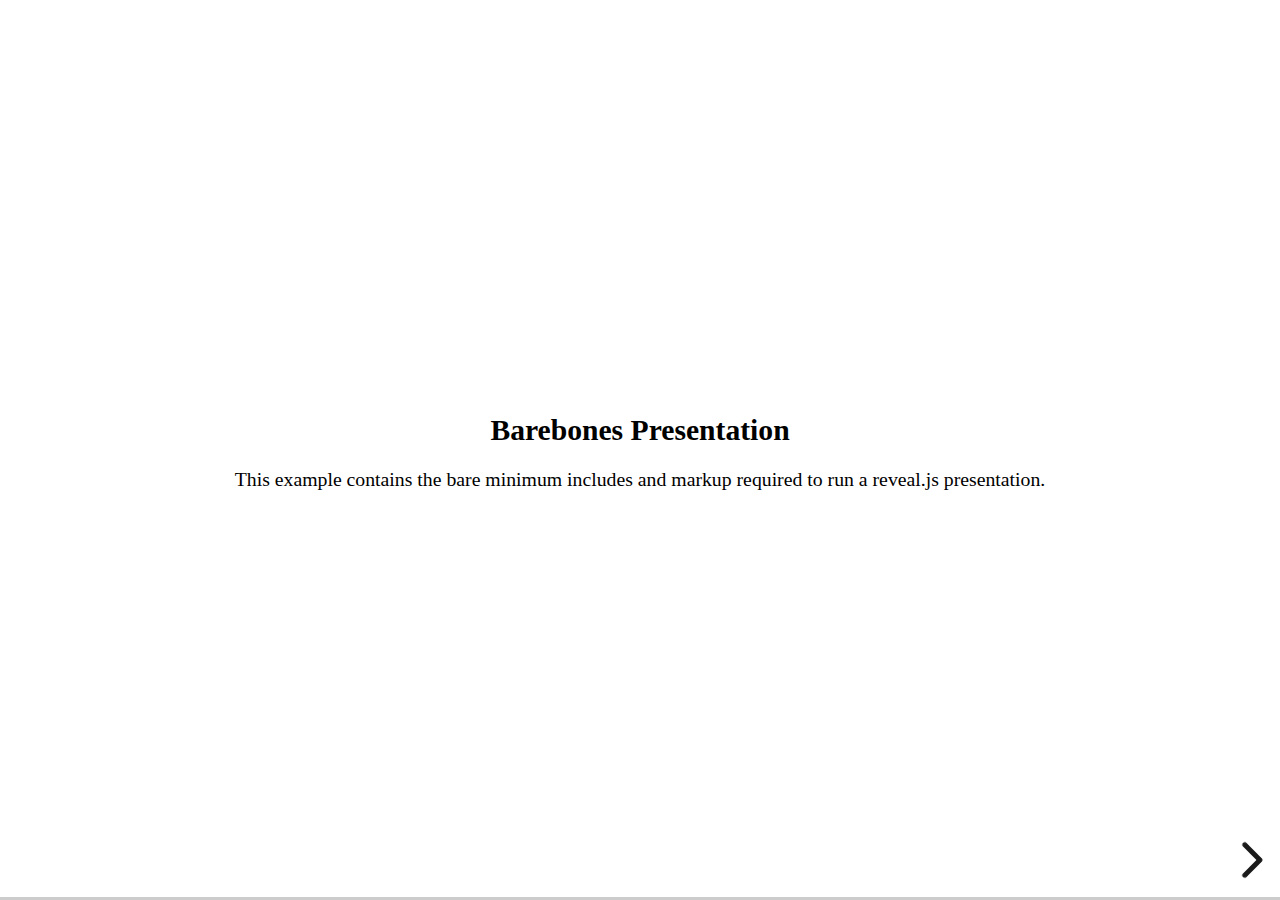
<file: reveal.js/examples/barebones.html>
<!doctype html>
<html lang="en">
	<head>
		<meta charset="utf-8">
		<title>reveal.js - Barebones</title>
		<link rel="stylesheet" href="../dist/reveal.css">
	</head>
	<body>

		<div class="reveal">
			<div class="slides">

				<section>
					<h2>Barebones Presentation</h2>
					<p>This example contains the bare minimum includes and markup required to run a reveal.js presentation.</p>
				</section>

				<section>
					<h2>No Theme</h2>
					<p>There's no theme included, so it will fall back on browser defaults.</p>
				</section>

			</div>
		</div>

		<script src="../dist/reveal.js"></script>
		<script>
			Reveal.initialize();
		</script>

	</body>
</html>
</file>
<file: reveal.js/dist/reveal.css>
/**
 * reveal.js 5.1.0
 * https://revealjs.com
 * MIT licensed
 *
 * Copyright (C) 2011-2024 Hakim El Hattab, https://hakim.se
 */

.reveal .r-stretch,.reveal .stretch{max-width:none;max-height:none}.reveal pre.r-stretch code,.reveal pre.stretch code{height:100%;max-height:100%;box-sizing:border-box}.reveal .r-fit-text{display:inline-block;white-space:nowrap}.reveal .r-stack{display:grid;grid-template-rows:100%}.reveal .r-stack>*{grid-area:1/1;margin:auto}.reveal .r-hstack,.reveal .r-vstack{display:flex}.reveal .r-hstack img,.reveal .r-hstack video,.reveal .r-vstack img,.reveal .r-vstack video{min-width:0;min-height:0;object-fit:contain}.reveal .r-vstack{flex-direction:column;align-items:center;justify-content:center}.reveal .r-hstack{flex-direction:row;align-items:center;justify-content:center}.reveal .items-stretch{align-items:stretch}.reveal .items-start{align-items:flex-start}.reveal .items-center{align-items:center}.reveal .items-end{align-items:flex-end}.reveal .justify-between{justify-content:space-between}.reveal .justify-around{justify-content:space-around}.reveal .justify-start{justify-content:flex-start}.reveal .justify-center{justify-content:center}.reveal .justify-end{justify-content:flex-end}html.reveal-full-page{width:100%;height:100%;height:100vh;height:calc(var(--vh,1vh) * 100);height:100dvh;overflow:hidden}.reveal-viewport{height:100%;overflow:hidden;position:relative;line-height:1;margin:0;background-color:#fff;color:#000;--r-controls-spacing:12px;--r-overlay-header-height:40px;--r-overlay-margin:0px;--r-overlay-padding:6px;--r-overlay-gap:5px}.reveal-viewport:fullscreen{top:0!important;left:0!important;width:100%!important;height:100%!important;transform:none!important}.reveal .fragment{transition:all .2s ease}.reveal .fragment:not(.custom){opacity:0;visibility:hidden;will-change:opacity}.reveal .fragment.visible{opacity:1;visibility:inherit}.reveal .fragment.disabled{transition:none}.reveal .fragment.grow{opacity:1;visibility:inherit}.reveal .fragment.grow.visible{transform:scale(1.3)}.reveal .fragment.shrink{opacity:1;visibility:inherit}.reveal .fragment.shrink.visible{transform:scale(.7)}.reveal .fragment.zoom-in{transform:scale(.1)}.reveal .fragment.zoom-in.visible{transform:none}.reveal .fragment.fade-out{opacity:1;visibility:inherit}.reveal .fragment.fade-out.visible{opacity:0;visibility:hidden}.reveal .fragment.semi-fade-out{opacity:1;visibility:inherit}.reveal .fragment.semi-fade-out.visible{opacity:.5;visibility:inherit}.reveal .fragment.strike{opacity:1;visibility:inherit}.reveal .fragment.strike.visible{text-decoration:line-through}.reveal .fragment.fade-up{transform:translate(0,40px)}.reveal .fragment.fade-up.visible{transform:translate(0,0)}.reveal .fragment.fade-down{transform:translate(0,-40px)}.reveal .fragment.fade-down.visible{transform:translate(0,0)}.reveal .fragment.fade-right{transform:translate(-40px,0)}.reveal .fragment.fade-right.visible{transform:translate(0,0)}.reveal .fragment.fade-left{transform:translate(40px,0)}.reveal .fragment.fade-left.visible{transform:translate(0,0)}.reveal .fragment.current-visible,.reveal .fragment.fade-in-then-out{opacity:0;visibility:hidden}.reveal .fragment.current-visible.current-fragment,.reveal .fragment.fade-in-then-out.current-fragment{opacity:1;visibility:inherit}.reveal .fragment.fade-in-then-semi-out{opacity:0;visibility:hidden}.reveal .fragment.fade-in-then-semi-out.visible{opacity:.5;visibility:inherit}.reveal .fragment.fade-in-then-semi-out.current-fragment{opacity:1;visibility:inherit}.reveal .fragment.highlight-blue,.reveal .fragment.highlight-current-blue,.reveal .fragment.highlight-current-green,.reveal .fragment.highlight-current-red,.reveal .fragment.highlight-green,.reveal .fragment.highlight-red{opacity:1;visibility:inherit}.reveal .fragment.highlight-red.visible{color:#ff2c2d}.reveal .fragment.highlight-green.visible{color:#17ff2e}.reveal .fragment.highlight-blue.visible{color:#1b91ff}.reveal .fragment.highlight-current-red.current-fragment{color:#ff2c2d}.reveal .fragment.highlight-current-green.current-fragment{color:#17ff2e}.reveal .fragment.highlight-current-blue.current-fragment{color:#1b91ff}.reveal:after{content:"";font-style:italic}.reveal iframe{z-index:1}.reveal a{position:relative}@keyframes bounce-right{0%,10%,25%,40%,50%{transform:translateX(0)}20%{transform:translateX(10px)}30%{transform:translateX(-5px)}}@keyframes bounce-left{0%,10%,25%,40%,50%{transform:translateX(0)}20%{transform:translateX(-10px)}30%{transform:translateX(5px)}}@keyframes bounce-down{0%,10%,25%,40%,50%{transform:translateY(0)}20%{transform:translateY(10px)}30%{transform:translateY(-5px)}}.reveal .controls{display:none;position:absolute;top:auto;bottom:var(--r-controls-spacing);right:var(--r-controls-spacing);left:auto;z-index:11;color:#000;pointer-events:none;font-size:10px}.reveal .controls button{position:absolute;padding:0;background-color:transparent;border:0;outline:0;cursor:pointer;color:currentColor;transform:scale(.9999);transition:color .2s ease,opacity .2s ease,transform .2s ease;z-index:2;pointer-events:auto;font-size:inherit;visibility:hidden;opacity:0;-webkit-appearance:none;-webkit-tap-highlight-color:transparent}.reveal .controls .controls-arrow:after,.reveal .controls .controls-arrow:before{content:"";position:absolute;top:0;left:0;width:2.6em;height:.5em;border-radius:.25em;background-color:currentColor;transition:all .15s ease,background-color .8s ease;transform-origin:.2em 50%;will-change:transform}.reveal .controls .controls-arrow{position:relative;width:3.6em;height:3.6em}.reveal .controls .controls-arrow:before{transform:translateX(.5em) translateY(1.55em) rotate(45deg)}.reveal .controls .controls-arrow:after{transform:translateX(.5em) translateY(1.55em) rotate(-45deg)}.reveal .controls .controls-arrow:hover:before{transform:translateX(.5em) translateY(1.55em) rotate(40deg)}.reveal .controls .controls-arrow:hover:after{transform:translateX(.5em) translateY(1.55em) rotate(-40deg)}.reveal .controls .controls-arrow:active:before{transform:translateX(.5em) translateY(1.55em) rotate(36deg)}.reveal .controls .controls-arrow:active:after{transform:translateX(.5em) translateY(1.55em) rotate(-36deg)}.reveal .controls .navigate-left{right:6.4em;bottom:3.2em;transform:translateX(-10px)}.reveal .controls .navigate-left.highlight{animation:bounce-left 2s 50 both ease-out}.reveal .controls .navigate-right{right:0;bottom:3.2em;transform:translateX(10px)}.reveal .controls .navigate-right .controls-arrow{transform:rotate(180deg)}.reveal .controls .navigate-right.highlight{animation:bounce-right 2s 50 both ease-out}.reveal .controls .navigate-up{right:3.2em;bottom:6.4em;transform:translateY(-10px)}.reveal .controls .navigate-up .controls-arrow{transform:rotate(90deg)}.reveal .controls .navigate-down{right:3.2em;bottom:-1.4em;padding-bottom:1.4em;transform:translateY(10px)}.reveal .controls .navigate-down .controls-arrow{transform:rotate(-90deg)}.reveal .controls .navigate-down.highlight{animation:bounce-down 2s 50 both ease-out}.reveal .controls[data-controls-back-arrows=faded] .navigate-up.enabled{opacity:.3}.reveal .controls[data-controls-back-arrows=faded] .navigate-up.enabled:hover{opacity:1}.reveal .controls[data-controls-back-arrows=hidden] .navigate-up.enabled{opacity:0;visibility:hidden}.reveal .controls .enabled{visibility:visible;opacity:.9;cursor:pointer;transform:none}.reveal .controls .enabled.fragmented{opacity:.5}.reveal .controls .enabled.fragmented:hover,.reveal .controls .enabled:hover{opacity:1}.reveal:not(.rtl) .controls[data-controls-back-arrows=faded] .navigate-left.enabled{opacity:.3}.reveal:not(.rtl) .controls[data-controls-back-arrows=faded] .navigate-left.enabled:hover{opacity:1}.reveal:not(.rtl) .controls[data-controls-back-arrows=hidden] .navigate-left.enabled{opacity:0;visibility:hidden}.reveal.rtl .controls[data-controls-back-arrows=faded] .navigate-right.enabled{opacity:.3}.reveal.rtl .controls[data-controls-back-arrows=faded] .navigate-right.enabled:hover{opacity:1}.reveal.rtl .controls[data-controls-back-arrows=hidden] .navigate-right.enabled{opacity:0;visibility:hidden}.reveal[data-navigation-mode=linear].has-horizontal-slides .navigate-down,.reveal[data-navigation-mode=linear].has-horizontal-slides .navigate-up{display:none}.reveal:not(.has-vertical-slides) .controls .navigate-left,.reveal[data-navigation-mode=linear].has-horizontal-slides .navigate-left{bottom:1.4em;right:5.5em}.reveal:not(.has-vertical-slides) .controls .navigate-right,.reveal[data-navigation-mode=linear].has-horizontal-slides .navigate-right{bottom:1.4em;right:.5em}.reveal:not(.has-horizontal-slides) .controls .navigate-up{right:1.4em;bottom:5em}.reveal:not(.has-horizontal-slides) .controls .navigate-down{right:1.4em;bottom:.5em}.reveal.has-dark-background .controls{color:#fff}.reveal.has-light-background .controls{color:#000}.reveal.no-hover .controls .controls-arrow:active:before,.reveal.no-hover .controls .controls-arrow:hover:before{transform:translateX(.5em) translateY(1.55em) rotate(45deg)}.reveal.no-hover .controls .controls-arrow:active:after,.reveal.no-hover .controls .controls-arrow:hover:after{transform:translateX(.5em) translateY(1.55em) rotate(-45deg)}@media screen and (min-width:500px){.reveal-viewport{--r-controls-spacing:0.8em}.reveal .controls[data-controls-layout=edges]{top:0;right:0;bottom:0;left:0}.reveal .controls[data-controls-layout=edges] .navigate-down,.reveal .controls[data-controls-layout=edges] .navigate-left,.reveal .controls[data-controls-layout=edges] .navigate-right,.reveal .controls[data-controls-layout=edges] .navigate-up{bottom:auto;right:auto}.reveal .controls[data-controls-layout=edges] .navigate-left{top:50%;left:var(--r-controls-spacing);margin-top:-1.8em}.reveal .controls[data-controls-layout=edges] .navigate-right{top:50%;right:var(--r-controls-spacing);margin-top:-1.8em}.reveal .controls[data-controls-layout=edges] .navigate-up{top:var(--r-controls-spacing);left:50%;margin-left:-1.8em}.reveal .controls[data-controls-layout=edges] .navigate-down{bottom:calc(var(--r-controls-spacing) - 1.4em + .3em);left:50%;margin-left:-1.8em}}.reveal .progress{position:absolute;display:none;height:3px;width:100%;bottom:0;left:0;z-index:10;background-color:rgba(0,0,0,.2);color:#fff}.reveal .progress:after{content:"";display:block;position:absolute;height:10px;width:100%;top:-10px}.reveal .progress span{display:block;height:100%;width:100%;background-color:currentColor;transition:transform .8s cubic-bezier(.26,.86,.44,.985);transform-origin:0 0;transform:scaleX(0)}.reveal .slide-number{position:absolute;display:block;right:8px;bottom:8px;z-index:31;font-family:Helvetica,sans-serif;font-size:12px;line-height:1;color:#fff;background-color:rgba(0,0,0,.4);padding:5px}.reveal .slide-number a{color:currentColor}.reveal .slide-number-delimiter{margin:0 3px}.reveal{position:relative;width:100%;height:100%;overflow:hidden;touch-action:pinch-zoom}.reveal.embedded{touch-action:pan-y}.reveal.embedded.is-vertical-slide{touch-action:none}.reveal .slides{position:absolute;width:100%;height:100%;top:0;right:0;bottom:0;left:0;margin:auto;pointer-events:none;overflow:visible;z-index:1;text-align:center;perspective:600px;perspective-origin:50% 40%}.reveal .slides>section{perspective:600px}.reveal .slides>section,.reveal .slides>section>section{display:none;position:absolute;width:100%;pointer-events:auto;z-index:10;transform-style:flat;transition:transform-origin .8s cubic-bezier(.26,.86,.44,.985),transform .8s cubic-bezier(.26,.86,.44,.985),visibility .8s cubic-bezier(.26,.86,.44,.985),opacity .8s cubic-bezier(.26,.86,.44,.985)}.reveal[data-transition-speed=fast] .slides section{transition-duration:.4s}.reveal[data-transition-speed=slow] .slides section{transition-duration:1.2s}.reveal .slides section[data-transition-speed=fast]{transition-duration:.4s}.reveal .slides section[data-transition-speed=slow]{transition-duration:1.2s}.reveal .slides>section.stack{padding-top:0;padding-bottom:0;pointer-events:none;height:100%}.reveal .slides>section.present,.reveal .slides>section>section.present{display:block;z-index:11;opacity:1}.reveal .slides>section:empty,.reveal .slides>section>section:empty,.reveal .slides>section>section[data-background-interactive],.reveal .slides>section[data-background-interactive]{pointer-events:none}.reveal.center,.reveal.center .slides,.reveal.center .slides section{min-height:0!important}.reveal .slides>section:not(.present),.reveal .slides>section>section:not(.present){pointer-events:none}.reveal.overview .slides>section,.reveal.overview .slides>section>section{pointer-events:auto}.reveal .slides>section.future,.reveal .slides>section.future>section,.reveal .slides>section.past,.reveal .slides>section.past>section,.reveal .slides>section>section.future,.reveal .slides>section>section.past{opacity:0}.reveal .slides>section[data-transition=slide].past,.reveal .slides>section[data-transition~=slide-out].past,.reveal.slide .slides>section:not([data-transition]).past{transform:translate(-150%,0)}.reveal .slides>section[data-transition=slide].future,.reveal .slides>section[data-transition~=slide-in].future,.reveal.slide .slides>section:not([data-transition]).future{transform:translate(150%,0)}.reveal .slides>section>section[data-transition=slide].past,.reveal .slides>section>section[data-transition~=slide-out].past,.reveal.slide .slides>section>section:not([data-transition]).past{transform:translate(0,-150%)}.reveal .slides>section>section[data-transition=slide].future,.reveal .slides>section>section[data-transition~=slide-in].future,.reveal.slide .slides>section>section:not([data-transition]).future{transform:translate(0,150%)}.reveal .slides>section[data-transition=linear].past,.reveal .slides>section[data-transition~=linear-out].past,.reveal.linear .slides>section:not([data-transition]).past{transform:translate(-150%,0)}.reveal .slides>section[data-transition=linear].future,.reveal .slides>section[data-transition~=linear-in].future,.reveal.linear .slides>section:not([data-transition]).future{transform:translate(150%,0)}.reveal .slides>section>section[data-transition=linear].past,.reveal .slides>section>section[data-transition~=linear-out].past,.reveal.linear .slides>section>section:not([data-transition]).past{transform:translate(0,-150%)}.reveal .slides>section>section[data-transition=linear].future,.reveal .slides>section>section[data-transition~=linear-in].future,.reveal.linear .slides>section>section:not([data-transition]).future{transform:translate(0,150%)}.reveal .slides section[data-transition=default].stack,.reveal.default .slides section.stack{transform-style:preserve-3d}.reveal .slides>section[data-transition=default].past,.reveal .slides>section[data-transition~=default-out].past,.reveal.default .slides>section:not([data-transition]).past{transform:translate3d(-100%,0,0) rotateY(-90deg) translate3d(-100%,0,0)}.reveal .slides>section[data-transition=default].future,.reveal .slides>section[data-transition~=default-in].future,.reveal.default .slides>section:not([data-transition]).future{transform:translate3d(100%,0,0) rotateY(90deg) translate3d(100%,0,0)}.reveal .slides>section>section[data-transition=default].past,.reveal .slides>section>section[data-transition~=default-out].past,.reveal.default .slides>section>section:not([data-transition]).past{transform:translate3d(0,-300px,0) rotateX(70deg) translate3d(0,-300px,0)}.reveal .slides>section>section[data-transition=default].future,.reveal .slides>section>section[data-transition~=default-in].future,.reveal.default .slides>section>section:not([data-transition]).future{transform:translate3d(0,300px,0) rotateX(-70deg) translate3d(0,300px,0)}.reveal .slides section[data-transition=convex].stack,.reveal.convex .slides section.stack{transform-style:preserve-3d}.reveal .slides>section[data-transition=convex].past,.reveal .slides>section[data-transition~=convex-out].past,.reveal.convex .slides>section:not([data-transition]).past{transform:translate3d(-100%,0,0) rotateY(-90deg) translate3d(-100%,0,0)}.reveal .slides>section[data-transition=convex].future,.reveal .slides>section[data-transition~=convex-in].future,.reveal.convex .slides>section:not([data-transition]).future{transform:translate3d(100%,0,0) rotateY(90deg) translate3d(100%,0,0)}.reveal .slides>section>section[data-transition=convex].past,.reveal .slides>section>section[data-transition~=convex-out].past,.reveal.convex .slides>section>section:not([data-transition]).past{transform:translate3d(0,-300px,0) rotateX(70deg) translate3d(0,-300px,0)}.reveal .slides>section>section[data-transition=convex].future,.reveal .slides>section>section[data-transition~=convex-in].future,.reveal.convex .slides>section>section:not([data-transition]).future{transform:translate3d(0,300px,0) rotateX(-70deg) translate3d(0,300px,0)}.reveal .slides section[data-transition=concave].stack,.reveal.concave .slides section.stack{transform-style:preserve-3d}.reveal .slides>section[data-transition=concave].past,.reveal .slides>section[data-transition~=concave-out].past,.reveal.concave .slides>section:not([data-transition]).past{transform:translate3d(-100%,0,0) rotateY(90deg) translate3d(-100%,0,0)}.reveal .slides>section[data-transition=concave].future,.reveal .slides>section[data-transition~=concave-in].future,.reveal.concave .slides>section:not([data-transition]).future{transform:translate3d(100%,0,0) rotateY(-90deg) translate3d(100%,0,0)}.reveal .slides>section>section[data-transition=concave].past,.reveal .slides>section>section[data-transition~=concave-out].past,.reveal.concave .slides>section>section:not([data-transition]).past{transform:translate3d(0,-80%,0) rotateX(-70deg) translate3d(0,-80%,0)}.reveal .slides>section>section[data-transition=concave].future,.reveal .slides>section>section[data-transition~=concave-in].future,.reveal.concave .slides>section>section:not([data-transition]).future{transform:translate3d(0,80%,0) rotateX(70deg) translate3d(0,80%,0)}.reveal .slides section[data-transition=zoom],.reveal.zoom .slides section:not([data-transition]){transition-timing-function:ease}.reveal .slides>section[data-transition=zoom].past,.reveal .slides>section[data-transition~=zoom-out].past,.reveal.zoom .slides>section:not([data-transition]).past{visibility:hidden;transform:scale(16)}.reveal .slides>section[data-transition=zoom].future,.reveal .slides>section[data-transition~=zoom-in].future,.reveal.zoom .slides>section:not([data-transition]).future{visibility:hidden;transform:scale(.2)}.reveal .slides>section>section[data-transition=zoom].past,.reveal .slides>section>section[data-transition~=zoom-out].past,.reveal.zoom .slides>section>section:not([data-transition]).past{transform:scale(16)}.reveal .slides>section>section[data-transition=zoom].future,.reveal .slides>section>section[data-transition~=zoom-in].future,.reveal.zoom .slides>section>section:not([data-transition]).future{transform:scale(.2)}.reveal.cube .slides{perspective:1300px}.reveal.cube .slides section{padding:30px;min-height:700px;backface-visibility:hidden;box-sizing:border-box;transform-style:preserve-3d}.reveal.center.cube .slides section{min-height:0}.reveal.cube .slides section:not(.stack):before{content:"";position:absolute;display:block;width:100%;height:100%;left:0;top:0;background:rgba(0,0,0,.1);border-radius:4px;transform:translateZ(-20px)}.reveal.cube .slides section:not(.stack):after{content:"";position:absolute;display:block;width:90%;height:30px;left:5%;bottom:0;background:0 0;z-index:1;border-radius:4px;box-shadow:0 95px 25px rgba(0,0,0,.2);transform:translateZ(-90px) rotateX(65deg)}.reveal.cube .slides>section.stack{padding:0;background:0 0}.reveal.cube .slides>section.past{transform-origin:100% 0;transform:translate3d(-100%,0,0) rotateY(-90deg)}.reveal.cube .slides>section.future{transform-origin:0 0;transform:translate3d(100%,0,0) rotateY(90deg)}.reveal.cube .slides>section>section.past{transform-origin:0 100%;transform:translate3d(0,-100%,0) rotateX(90deg)}.reveal.cube .slides>section>section.future{transform-origin:0 0;transform:translate3d(0,100%,0) rotateX(-90deg)}.reveal.page .slides{perspective-origin:0 50%;perspective:3000px}.reveal.page .slides section{padding:30px;min-height:700px;box-sizing:border-box;transform-style:preserve-3d}.reveal.page .slides section.past{z-index:12}.reveal.page .slides section:not(.stack):before{content:"";position:absolute;display:block;width:100%;height:100%;left:0;top:0;background:rgba(0,0,0,.1);transform:translateZ(-20px)}.reveal.page .slides section:not(.stack):after{content:"";position:absolute;display:block;width:90%;height:30px;left:5%;bottom:0;background:0 0;z-index:1;border-radius:4px;box-shadow:0 95px 25px rgba(0,0,0,.2);transform:translateZ(-90px) rotateX(65deg)}.reveal.page .slides>section.stack{padding:0;background:0 0}.reveal.page .slides>section.past{transform-origin:0 0;transform:translate3d(-40%,0,0) rotateY(-80deg)}.reveal.page .slides>section.future{transform-origin:100% 0;transform:translate3d(0,0,0)}.reveal.page .slides>section>section.past{transform-origin:0 0;transform:translate3d(0,-40%,0) rotateX(80deg)}.reveal.page .slides>section>section.future{transform-origin:0 100%;transform:translate3d(0,0,0)}.reveal .slides section[data-transition=fade],.reveal.fade .slides section:not([data-transition]),.reveal.fade .slides>section>section:not([data-transition]){transform:none;transition:opacity .5s}.reveal.fade.overview .slides section,.reveal.fade.overview .slides>section>section{transition:none}.reveal .slides section[data-transition=none],.reveal.none .slides section:not([data-transition]){transform:none;transition:none}.reveal .pause-overlay{position:absolute;top:0;left:0;width:100%;height:100%;background:#000;visibility:hidden;opacity:0;z-index:100;transition:all 1s ease}.reveal .pause-overlay .resume-button{position:absolute;bottom:20px;right:20px;color:#ccc;border-radius:2px;padding:6px 14px;border:2px solid #ccc;font-size:16px;background:0 0;cursor:pointer}.reveal .pause-overlay .resume-button:hover{color:#fff;border-color:#fff}.reveal.paused .pause-overlay{visibility:visible;opacity:1}.reveal .no-transition,.reveal .no-transition *,.reveal .slides.disable-slide-transitions section{transition:none!important}.reveal .slides.disable-slide-transitions section{transform:none!important}.reveal .backgrounds{position:absolute;width:100%;height:100%;top:0;left:0;perspective:600px}.reveal .slide-background{display:none;position:absolute;width:100%;height:100%;opacity:0;visibility:hidden;overflow:hidden;background-color:rgba(0,0,0,0);transition:all .8s cubic-bezier(.26,.86,.44,.985)}.reveal .slide-background-content{position:absolute;width:100%;height:100%;background-position:50% 50%;background-repeat:no-repeat;background-size:cover}.reveal .slide-background.stack{display:block}.reveal .slide-background.present{opacity:1;visibility:visible;z-index:2}.print-pdf .reveal .slide-background{opacity:1!important;visibility:visible!important}.reveal .slide-background video{position:absolute;width:100%;height:100%;max-width:none;max-height:none;top:0;left:0;object-fit:cover}.reveal .slide-background[data-background-size=contain] video{object-fit:contain}.reveal>.backgrounds .slide-background[data-background-transition=none],.reveal[data-background-transition=none]>.backgrounds .slide-background:not([data-background-transition]){transition:none}.reveal>.backgrounds .slide-background[data-background-transition=slide],.reveal[data-background-transition=slide]>.backgrounds .slide-background:not([data-background-transition]){opacity:1}.reveal>.backgrounds .slide-background.past[data-background-transition=slide],.reveal[data-background-transition=slide]>.backgrounds .slide-background.past:not([data-background-transition]){transform:translate(-100%,0)}.reveal>.backgrounds .slide-background.future[data-background-transition=slide],.reveal[data-background-transition=slide]>.backgrounds .slide-background.future:not([data-background-transition]){transform:translate(100%,0)}.reveal>.backgrounds .slide-background>.slide-background.past[data-background-transition=slide],.reveal[data-background-transition=slide]>.backgrounds .slide-background>.slide-background.past:not([data-background-transition]){transform:translate(0,-100%)}.reveal>.backgrounds .slide-background>.slide-background.future[data-background-transition=slide],.reveal[data-background-transition=slide]>.backgrounds .slide-background>.slide-background.future:not([data-background-transition]){transform:translate(0,100%)}.reveal>.backgrounds .slide-background.past[data-background-transition=convex],.reveal[data-background-transition=convex]>.backgrounds .slide-background.past:not([data-background-transition]){opacity:0;transform:translate3d(-100%,0,0) rotateY(-90deg) translate3d(-100%,0,0)}.reveal>.backgrounds .slide-background.future[data-background-transition=convex],.reveal[data-background-transition=convex]>.backgrounds .slide-background.future:not([data-background-transition]){opacity:0;transform:translate3d(100%,0,0) rotateY(90deg) translate3d(100%,0,0)}.reveal>.backgrounds .slide-background>.slide-background.past[data-background-transition=convex],.reveal[data-background-transition=convex]>.backgrounds .slide-background>.slide-background.past:not([data-background-transition]){opacity:0;transform:translate3d(0,-100%,0) rotateX(90deg) translate3d(0,-100%,0)}.reveal>.backgrounds .slide-background>.slide-background.future[data-background-transition=convex],.reveal[data-background-transition=convex]>.backgrounds .slide-background>.slide-background.future:not([data-background-transition]){opacity:0;transform:translate3d(0,100%,0) rotateX(-90deg) translate3d(0,100%,0)}.reveal>.backgrounds .slide-background.past[data-background-transition=concave],.reveal[data-background-transition=concave]>.backgrounds .slide-background.past:not([data-background-transition]){opacity:0;transform:translate3d(-100%,0,0) rotateY(90deg) translate3d(-100%,0,0)}.reveal>.backgrounds .slide-background.future[data-background-transition=concave],.reveal[data-background-transition=concave]>.backgrounds .slide-background.future:not([data-background-transition]){opacity:0;transform:translate3d(100%,0,0) rotateY(-90deg) translate3d(100%,0,0)}.reveal>.backgrounds .slide-background>.slide-background.past[data-background-transition=concave],.reveal[data-background-transition=concave]>.backgrounds .slide-background>.slide-background.past:not([data-background-transition]){opacity:0;transform:translate3d(0,-100%,0) rotateX(-90deg) translate3d(0,-100%,0)}.reveal>.backgrounds .slide-background>.slide-background.future[data-background-transition=concave],.reveal[data-background-transition=concave]>.backgrounds .slide-background>.slide-background.future:not([data-background-transition]){opacity:0;transform:translate3d(0,100%,0) rotateX(90deg) translate3d(0,100%,0)}.reveal>.backgrounds .slide-background[data-background-transition=zoom],.reveal[data-background-transition=zoom]>.backgrounds .slide-background:not([data-background-transition]){transition-timing-function:ease}.reveal>.backgrounds .slide-background.past[data-background-transition=zoom],.reveal[data-background-transition=zoom]>.backgrounds .slide-background.past:not([data-background-transition]){opacity:0;visibility:hidden;transform:scale(16)}.reveal>.backgrounds .slide-background.future[data-background-transition=zoom],.reveal[data-background-transition=zoom]>.backgrounds .slide-background.future:not([data-background-transition]){opacity:0;visibility:hidden;transform:scale(.2)}.reveal>.backgrounds .slide-background>.slide-background.past[data-background-transition=zoom],.reveal[data-background-transition=zoom]>.backgrounds .slide-background>.slide-background.past:not([data-background-transition]){opacity:0;visibility:hidden;transform:scale(16)}.reveal>.backgrounds .slide-background>.slide-background.future[data-background-transition=zoom],.reveal[data-background-transition=zoom]>.backgrounds .slide-background>.slide-background.future:not([data-background-transition]){opacity:0;visibility:hidden;transform:scale(.2)}.reveal[data-transition-speed=fast]>.backgrounds .slide-background{transition-duration:.4s}.reveal[data-transition-speed=slow]>.backgrounds .slide-background{transition-duration:1.2s}.reveal [data-auto-animate-target^=unmatched]{will-change:opacity}.reveal section[data-auto-animate]:not(.stack):not([data-auto-animate=running]) [data-auto-animate-target^=unmatched]{opacity:0}.reveal.overview{perspective-origin:50% 50%;perspective:700px}.reveal.overview .slides section{height:100%;top:0!important;opacity:1!important;overflow:hidden;visibility:visible!important;cursor:pointer;box-sizing:border-box}.reveal.overview .slides section.present,.reveal.overview .slides section:hover{outline:10px solid rgba(150,150,150,.4);outline-offset:10px}.reveal.overview .slides section .fragment{opacity:1;transition:none}.reveal.overview .slides section:after,.reveal.overview .slides section:before{display:none!important}.reveal.overview .slides>section.stack{padding:0;top:0!important;background:0 0;outline:0;overflow:visible}.reveal.overview .backgrounds{perspective:inherit}.reveal.overview .backgrounds .slide-background{opacity:1;visibility:visible;outline:10px solid rgba(150,150,150,.1);outline-offset:10px}.reveal.overview .backgrounds .slide-background.stack{overflow:visible}.reveal.overview .slides section,.reveal.overview-deactivating .slides section{transition:none}.reveal.overview .backgrounds .slide-background,.reveal.overview-deactivating .backgrounds .slide-background{transition:none}.reveal.rtl .slides,.reveal.rtl .slides h1,.reveal.rtl .slides h2,.reveal.rtl .slides h3,.reveal.rtl .slides h4,.reveal.rtl .slides h5,.reveal.rtl .slides h6{direction:rtl;font-family:sans-serif}.reveal.rtl code,.reveal.rtl pre{direction:ltr}.reveal.rtl ol,.reveal.rtl ul{text-align:right}.reveal.rtl .progress span{transform-origin:100% 0}.reveal.has-parallax-background .backgrounds{transition:all .8s ease}.reveal.has-parallax-background[data-transition-speed=fast] .backgrounds{transition-duration:.4s}.reveal.has-parallax-background[data-transition-speed=slow] .backgrounds{transition-duration:1.2s}.reveal [data-preview-image],.reveal [data-preview-video]{cursor:zoom-in}.reveal>.overlay{position:absolute;top:var(--r-overlay-margin);right:var(--r-overlay-margin);bottom:var(--r-overlay-margin);left:var(--r-overlay-margin);border-radius:min(var(--r-overlay-margin),6px);z-index:1000;background:rgba(0,0,0,.95);-webkit-backdrop-filter:blur(10px);backdrop-filter:blur(10px);transition:all .3s ease;color:#fff}.reveal .overlay-viewport{position:absolute;top:var(--r-overlay-padding);right:var(--r-overlay-padding);bottom:var(--r-overlay-padding);left:var(--r-overlay-padding);gap:var(--r-overlay-gap);display:flex;flex-direction:column}.reveal .overlay-header{display:flex;z-index:2;box-sizing:border-box;align-items:center;justify-content:flex-end;height:var(--r-overlay-header-height);gap:6px}.reveal .overlay-header .overlay-button{all:unset;display:flex;align-items:center;justify-content:center;min-width:var(--r-overlay-header-height);min-height:var(--r-overlay-header-height);padding:0 10px;opacity:1;border-radius:6px;font-size:18px;gap:8px;cursor:pointer;box-sizing:border-box}.reveal .overlay-header .overlay-button:hover{opacity:1;background-color:rgba(255,255,255,.15)}.reveal .overlay-header .icon{display:inline-block;width:20px;height:20px;background-position:50% 50%;background-size:100%;background-repeat:no-repeat}.reveal .overlay-close .icon{background-image:url([data-uri])}.reveal .overlay-external .icon{background-image:url([data-uri])}.reveal .overlay-content{position:relative;display:grid;place-items:center;border-radius:6px;overflow:hidden;flex-grow:1;background-color:rgba(20,20,20,.8)}.reveal .overlay-spinner{position:absolute;display:block;top:50%;left:50%;width:32px;height:32px;margin:-16px 0 0 -16px;z-index:10;background-image:url([data-uri]%2F%2F%2F6%2Bvr8nJybW1tcDAwOjo6Nvb26ioqKOjo7Ozs%2FLy8vz8%2FAAAAAAAAAAAACH%2FC05FVFNDQVBFMi4wAwEAAAAh%2FhpDcmVhdGVkIHdpdGggYWpheGxvYWQuaW5mbwAh%[base64]%2FV%2FnmOM82XiHRLYKhKP1oZmADdEAAAh%2BQQJCgAAACwAAAAAIAAgAAAE6hDISWlZpOrNp1lGNRSdRpDUolIGw5RUYhhHukqFu8DsrEyqnWThGvAmhVlteBvojpTDDBUEIFwMFBRAmBkSgOrBFZogCASwBDEY%2FCZSg7GSE0gSCjQBMVG023xWBhklAnoEdhQEfyNqMIcKjhRsjEdnezB%2BA4k8gTwJhFuiW4dokXiloUepBAp5qaKpp6%2BHo7aWW54wl7obvEe0kRuoplCGepwSx2jJvqHEmGt6whJpGpfJCHmOoNHKaHx61WiSR92E4lbFoq%2BB6QDtuetcaBPnW6%2BO7wDHpIiK9SaVK5GgV543tzjgGcghAgAh%[base64]%2B%2BG%2Bw48edZPK%2BM6hLJpQg484enXIdQFSS1u6UhksENEQAAIfkECQoAAAAsAAAAACAAIAAABOcQyEmpGKLqzWcZRVUQnZYg1aBSh2GUVEIQ2aQOE%2BG%2BcD4ntpWkZQj1JIiZIogDFFyHI0UxQwFugMSOFIPJftfVAEoZLBbcLEFhlQiqGp1Vd140AUklUN3eCA51C1EWMzMCezCBBmkxVIVHBWd3HHl9JQOIJSdSnJ0TDKChCwUJjoWMPaGqDKannasMo6WnM562R5YluZRwur0wpgqZE7NKUm%2BFNRPIhjBJxKZteWuIBMN4zRMIVIhffcgojwCF117i4nlLnY5ztRLsnOk%2BaV%2BoJY7V7m76PdkS4trKcdg0Zc0tTcKkRAAAIfkECQoAAAAsAAAAACAAIAAABO4QyEkpKqjqzScpRaVkXZWQEximw1BSCUEIlDohrft6cpKCk5xid5MNJTaAIkekKGQkWyKHkvhKsR7ARmitkAYDYRIbUQRQjWBwJRzChi9CRlBcY1UN4g0%[base64]%[base64]%2BE71SRQeyqUToLA7VxF0JDyIQh%2FMVVPMt1ECZlfcjZJ9mIKoaTl1MRIl5o4CUKXOwmyrCInCKqcWtvadL2SYhyASyNDJ0uIiRMDjI0Fd30%2FiI2UA5GSS5UDj2l6NoqgOgN4gksEBgYFf0FDqKgHnyZ9OX8HrgYHdHpcHQULXAS2qKpENRg7eAMLC7kTBaixUYFkKAzWAAnLC7FLVxLWDBLKCwaKTULgEwbLA4hJtOkSBNqITT3xEgfLpBtzE%2FjiuL04RGEBgwWhShRgQExHBAAh%2BQQJCgAAACwAAAAAIAAgAAAE7xDISWlSqerNpyJKhWRdlSAVoVLCWk6JKlAqAavhO9UkUHsqlE6CwO1cRdCQ8iEIfzFVTzLdRAmZX3I2SfZiCqGk5dTESJeaOAlClzsJsqwiJwiqnFrb2nS9kmIcgEsjQydLiIlHehhpejaIjzh9eomSjZR%[base64]%2BE71SRQeyqUToLA7VxF0JDyIQh%[base64]%2BE71SRQeyqUToLA7VxF0JDyIQh%2FMVVPMt1ECZlfcjZJ9mIKoaTl1MRIl5o4CUKXOwmyrCInCKqcWtvadL2SYhyASyNDJ0uIiUd6GAULDJCRiXo1CpGXDJOUjY%2BYip9DhToJA4RBLwMLCwVDfRgbBAaqqoZ1XBMHswsHtxtFaH1iqaoGNgAIxRpbFAgfPQSqpbgGBqUD1wBXeCYp1AYZ19JJOYgH1KwA4UBvQwXUBxPqVD9L3sbp2BNk2xvvFPJd%2BMFCN6HAAIKgNggY0KtEBAAh%[base64]%2BvsYMDAzZQPC9VCNkDWUhGkuE5PxJNwiUK4UfLzOlD4WvzAHaoG9nxPi5d%2BjYUqfAhhykOFwJWiAAAIfkECQoAAAAsAAAAACAAIAAABPAQyElpUqnqzaciSoVkXVUMFaFSwlpOCcMYlErAavhOMnNLNo8KsZsMZItJEIDIFSkLGQoQTNhIsFehRww2CQLKF0tYGKYSg%2BygsZIuNqJksKgbfgIGepNo2cIUB3V1B3IvNiBYNQaDSTtfhhx0CwVPI0UJe0%2Bbm4g5VgcGoqOcnjmjqDSdnhgEoamcsZuXO1aWQy8KAwOAuTYYGwi7w5h%2BKr0SJ8MFihpNbx%2B4Erq7BYBuzsdiH1jCAzoSfl0rVirNbRXlBBlLX%2BBP0XJLAPGzTkAuAOqb0WT5AH7OcdCm5B8TgRwSRKIHQtaLCwg1RAAAOwAAAAAAAAAAAA%3D%3D);visibility:hidden;opacity:0}.reveal .overlay-preview iframe{width:100%;height:100%;max-width:100%;max-height:100%;border:0;opacity:0;visibility:hidden;transition:all .3s ease}.reveal .overlay-preview[data-state=loaded] iframe{opacity:1;visibility:visible}.reveal .overlay-preview img,.reveal .overlay-preview video{position:absolute;max-width:100%;max-height:100%;width:100%;height:100%;margin:0;object-fit:scale-down}.reveal .overlay-preview[data-preview-fit=none] img,.reveal .overlay-preview[data-preview-fit=none] video{object-fit:none}.reveal .overlay-preview[data-preview-fit=scale-down] img,.reveal .overlay-preview[data-preview-fit=scale-down] video{object-fit:scale-down}.reveal .overlay-preview[data-preview-fit=contain] img,.reveal .overlay-preview[data-preview-fit=contain] video{object-fit:contain}.reveal .overlay-preview[data-preview-fit=cover] img,.reveal .overlay-preview[data-preview-fit=cover] video{object-fit:cover}.reveal .overlay-preview[data-state=loaded] .overlay-content-inner{position:absolute;z-index:-1;left:0;top:45%;width:100%;text-align:center;letter-spacing:normal}.reveal .overlay-preview .overlay-error{font-size:18px;color:orange}.reveal .overlay-preview .x-frame-error{opacity:0;transition:opacity .3s ease .3s}.reveal .overlay-preview[data-state=loaded] .x-frame-error{opacity:1}.reveal .overlay-preview[data-state=loading] .overlay-spinner{opacity:.6;visibility:visible}.reveal .overlay-help .overlay-content{overflow:auto}.reveal .overlay-help-content{width:100%;max-width:600px;margin:auto;text-align:center;letter-spacing:normal}.reveal .overlay-help-content .title{font-size:20px;margin-top:0}.reveal .overlay-help-content table{border:1px solid #fff;border-collapse:collapse;font-size:16px}.reveal .overlay-help-content table td,.reveal .overlay-help-content table th{width:200px;padding:14px;border:1px solid #fff;vertical-align:middle}.reveal .overlay-help-content table th{padding-top:20px;padding-bottom:20px}.reveal .playback{position:absolute;left:15px;bottom:20px;z-index:30;cursor:pointer;transition:all .4s ease;-webkit-tap-highlight-color:transparent}.reveal.overview .playback{opacity:0;visibility:hidden}.reveal .hljs{min-height:100%}.reveal .hljs table{margin:initial}.reveal .hljs-ln-code,.reveal .hljs-ln-numbers{padding:0;border:0}.reveal .hljs-ln-numbers{opacity:.6;padding-right:.75em;text-align:right;vertical-align:top}.reveal .hljs.has-highlights tr:not(.highlight-line){opacity:.4}.reveal .hljs.has-highlights.fragment{transition:all .2s ease}.reveal .hljs:not(:first-child).fragment{position:absolute;top:0;left:0;width:100%;box-sizing:border-box}.reveal pre[data-auto-animate-target]{overflow:hidden}.reveal pre[data-auto-animate-target] code{height:100%}.reveal .roll{display:inline-block;line-height:1.2;overflow:hidden;vertical-align:top;perspective:400px;perspective-origin:50% 50%}.reveal .roll:hover{background:0 0;text-shadow:none}.reveal .roll span{display:block;position:relative;padding:0 2px;pointer-events:none;transition:all .4s ease;transform-origin:50% 0;transform-style:preserve-3d;backface-visibility:hidden}.reveal .roll:hover span{background:rgba(0,0,0,.5);transform:translate3d(0,0,-45px) rotateX(90deg)}.reveal .roll span:after{content:attr(data-title);display:block;position:absolute;left:0;top:0;padding:0 2px;backface-visibility:hidden;transform-origin:50% 0;transform:translate3d(0,110%,0) rotateX(-90deg)}.reveal aside.notes{display:none}.reveal .speaker-notes{display:none;position:absolute;width:33.3333333333%;height:100%;top:0;left:100%;padding:14px 18px 14px 18px;z-index:1;font-size:18px;line-height:1.4;border:1px solid rgba(0,0,0,.05);color:#222;background-color:#f5f5f5;overflow:auto;box-sizing:border-box;text-align:left;font-family:Helvetica,sans-serif;-webkit-overflow-scrolling:touch}.reveal .speaker-notes .notes-placeholder{color:#ccc;font-style:italic}.reveal .speaker-notes:focus{outline:0}.reveal .speaker-notes:before{content:"Speaker notes";display:block;margin-bottom:10px;opacity:.5}.reveal.show-notes{max-width:75%;overflow:visible}.reveal.show-notes .speaker-notes{display:block}@media screen and (min-width:1600px){.reveal .speaker-notes{font-size:20px}}@media screen and (max-width:1024px){.reveal.show-notes{border-left:0;max-width:none;max-height:70%;max-height:70vh;overflow:visible}.reveal.show-notes .speaker-notes{top:100%;left:0;width:100%;height:30vh;border:0}}@media screen and (max-width:600px){.reveal.show-notes{max-height:60%;max-height:60vh}.reveal.show-notes .speaker-notes{top:100%;height:40vh}.reveal .speaker-notes{font-size:14px}}.reveal .jump-to-slide{position:absolute;top:15px;left:15px;z-index:30;font-size:32px;-webkit-tap-highlight-color:transparent}.reveal .jump-to-slide-input{background:0 0;padding:8px;font-size:inherit;color:currentColor;border:0}.reveal .jump-to-slide-input::placeholder{color:currentColor;opacity:.5}.reveal.has-dark-background .jump-to-slide-input{color:#fff}.reveal.has-light-background .jump-to-slide-input{color:#222}.reveal .jump-to-slide-input:focus{outline:0}.zoomed .reveal *,.zoomed .reveal :after,.zoomed .reveal :before{backface-visibility:visible!important}.zoomed .reveal .controls,.zoomed .reveal .progress{opacity:0}.zoomed .reveal .roll span{background:0 0}.zoomed .reveal .roll span:after{visibility:hidden}.reveal-viewport.loading-scroll-mode{visibility:hidden}.reveal-viewport.reveal-scroll{margin:0 auto;overflow:auto;overflow-x:hidden;overflow-y:auto;z-index:1;--r-scrollbar-width:7px;--r-scrollbar-trigger-size:5px;--r-controls-spacing:8px}@media screen and (max-width:500px){.reveal-viewport.reveal-scroll{--r-scrollbar-width:3px;--r-scrollbar-trigger-size:3px}}.reveal-viewport.reveal-scroll .backgrounds,.reveal-viewport.reveal-scroll .controls,.reveal-viewport.reveal-scroll .playback,.reveal-viewport.reveal-scroll .progress,.reveal-viewport.reveal-scroll .slide-number,.reveal-viewport.reveal-scroll .speaker-notes{display:none!important}.reveal-viewport.reveal-scroll .overlay,.reveal-viewport.reveal-scroll .pause-overlay{position:fixed}.reveal-viewport.reveal-scroll .reveal{overflow:visible;touch-action:manipulation}.reveal-viewport.reveal-scroll .slides{position:static;pointer-events:initial;left:auto;top:auto;width:100%!important;margin:0;padding:0;overflow:visible;display:block;perspective:none;perspective-origin:50% 50%}.reveal-viewport.reveal-scroll .scroll-page{position:relative;width:100%;height:calc(var(--page-height) + var(--page-scroll-padding));z-index:1;overflow:visible}.reveal-viewport.reveal-scroll .scroll-page-sticky{position:sticky;height:var(--page-height);top:0}.reveal-viewport.reveal-scroll .scroll-page-content{position:absolute;top:0;left:0;width:100%;height:100%;overflow:hidden}.reveal-viewport.reveal-scroll .scroll-page section{visibility:visible!important;display:block!important;position:absolute!important;width:var(--slide-width)!important;height:var(--slide-height)!important;top:50%!important;left:50%!important;opacity:1!important;transform:scale(var(--slide-scale)) translate(-50%,-50%)!important;transform-style:flat!important;transform-origin:0 0!important}.reveal-viewport.reveal-scroll .slide-background{display:block!important;position:absolute;top:0;left:0;width:100%;height:100%;z-index:auto!important;visibility:visible;opacity:1;touch-action:manipulation}.reveal-viewport.reveal-scroll[data-scrollbar=auto]::-webkit-scrollbar,.reveal-viewport.reveal-scroll[data-scrollbar=true]::-webkit-scrollbar{display:none}.reveal-viewport.reveal-scroll[data-scrollbar=auto],.reveal-viewport.reveal-scroll[data-scrollbar=true]{scrollbar-width:none}.reveal-viewport.has-dark-background,.reveal.has-dark-background{--r-overlay-element-bg-color:240,240,240;--r-overlay-element-fg-color:0,0,0}.reveal-viewport.has-light-background,.reveal.has-light-background{--r-overlay-element-bg-color:0,0,0;--r-overlay-element-fg-color:240,240,240}.reveal-viewport.reveal-scroll .scrollbar{position:sticky;top:50%;z-index:20;opacity:0;transition:all .3s ease}.reveal-viewport.reveal-scroll .scrollbar.visible,.reveal-viewport.reveal-scroll .scrollbar:hover{opacity:1}.reveal-viewport.reveal-scroll .scrollbar .scrollbar-inner{position:absolute;width:var(--r-scrollbar-width);height:calc(var(--viewport-height) - var(--r-controls-spacing) * 2);right:var(--r-controls-spacing);top:0;transform:translateY(-50%);border-radius:var(--r-scrollbar-width);z-index:10}.reveal-viewport.reveal-scroll .scrollbar .scrollbar-playhead{position:absolute;width:var(--r-scrollbar-width);height:var(--r-scrollbar-width);top:0;left:0;border-radius:var(--r-scrollbar-width);background-color:rgba(var(--r-overlay-element-bg-color),1);z-index:11;transition:background-color .2s ease}.reveal-viewport.reveal-scroll .scrollbar .scrollbar-slide{position:absolute;width:100%;background-color:rgba(var(--r-overlay-element-bg-color),.2);box-shadow:0 0 0 1px rgba(var(--r-overlay-element-fg-color),.1);border-radius:var(--r-scrollbar-width);transition:background-color .2s ease}.reveal-viewport.reveal-scroll .scrollbar .scrollbar-slide:after{content:"";position:absolute;width:200%;height:100%;top:0;left:-50%;background:rgba(0,0,0,0);z-index:-1}.reveal-viewport.reveal-scroll .scrollbar .scrollbar-slide.active,.reveal-viewport.reveal-scroll .scrollbar .scrollbar-slide:hover{background-color:rgba(var(--r-overlay-element-bg-color),.4)}.reveal-viewport.reveal-scroll .scrollbar .scrollbar-trigger{position:absolute;width:100%;transition:background-color .2s ease}.reveal-viewport.reveal-scroll .scrollbar .scrollbar-slide.active.has-triggers{background-color:rgba(var(--r-overlay-element-bg-color),.4);z-index:10}.reveal-viewport.reveal-scroll .scrollbar .scrollbar-slide.active .scrollbar-trigger:after{content:"";position:absolute;width:var(--r-scrollbar-trigger-size);height:var(--r-scrollbar-trigger-size);border-radius:20px;top:50%;left:50%;transform:translate(-50%,-50%);background-color:rgba(var(--r-overlay-element-bg-color),1);transition:transform .2s ease,opacity .2s ease;opacity:.4}.reveal-viewport.reveal-scroll .scrollbar .scrollbar-slide.active .scrollbar-trigger.active:after,.reveal-viewport.reveal-scroll .scrollbar .scrollbar-slide.active .scrollbar-trigger.active~.scrollbar-trigger:after{opacity:1}.reveal-viewport.reveal-scroll .scrollbar .scrollbar-slide.active .scrollbar-trigger~.scrollbar-trigger.active:after{transform:translate(calc(var(--r-scrollbar-width) * -2),0);background-color:rgba(var(--r-overlay-element-bg-color),1)}html.reveal-print *{-webkit-print-color-adjust:exact}html.reveal-print{width:100%;height:100%;overflow:visible}html.reveal-print body{margin:0 auto!important;border:0;padding:0;float:none!important;overflow:visible}html.reveal-print .nestedarrow,html.reveal-print .reveal .controls,html.reveal-print .reveal .playback,html.reveal-print .reveal .progress,html.reveal-print .reveal.overview,html.reveal-print .state-background{display:none!important}html.reveal-print .reveal pre code{overflow:hidden!important}html.reveal-print .reveal{width:auto!important;height:auto!important;overflow:hidden!important}html.reveal-print .reveal .slides{position:static;width:100%!important;height:auto!important;zoom:1!important;pointer-events:initial;left:auto;top:auto;margin:0!important;padding:0!important;overflow:visible;display:block;perspective:none;perspective-origin:50% 50%}html.reveal-print .reveal .slides .pdf-page{position:relative;overflow:hidden;z-index:1;page-break-after:always}html.reveal-print .reveal .slides .pdf-page:last-of-type{page-break-after:avoid}html.reveal-print .reveal .slides section{visibility:visible!important;display:block!important;position:absolute!important;margin:0!important;padding:0!important;box-sizing:border-box!important;min-height:1px;opacity:1!important;transform-style:flat!important;transform:none!important}html.reveal-print .reveal section.stack{position:relative!important;margin:0!important;padding:0!important;page-break-after:avoid!important;height:auto!important;min-height:auto!important}html.reveal-print .reveal img{box-shadow:none}html.reveal-print .reveal .backgrounds{display:none}html.reveal-print .reveal .slide-background{display:block!important;position:absolute;top:0;left:0;width:100%;height:100%;z-index:auto!important}html.reveal-print .reveal.show-notes{max-width:none;max-height:none}html.reveal-print .reveal .speaker-notes-pdf{display:block;width:100%;height:auto;max-height:none;top:auto;right:auto;bottom:auto;left:auto;z-index:100}html.reveal-print .reveal .speaker-notes-pdf[data-layout=separate-page]{position:relative;color:inherit;background-color:transparent;padding:20px;page-break-after:always;border:0}html.reveal-print .reveal .slide-number-pdf{display:block;position:absolute;font-size:14px;visibility:visible}html.reveal-print .aria-status{display:none}@media print{html:not(.print-pdf){overflow:visible;width:auto;height:auto}html:not(.print-pdf) body{margin:0;padding:0;overflow:visible}html:not(.print-pdf) .reveal{background:#fff;font-size:20pt}html:not(.print-pdf) .reveal .backgrounds,html:not(.print-pdf) .reveal .controls,html:not(.print-pdf) .reveal .progress,html:not(.print-pdf) .reveal .slide-number,html:not(.print-pdf) .reveal .state-background{display:none!important}html:not(.print-pdf) .reveal li,html:not(.print-pdf) .reveal p,html:not(.print-pdf) .reveal td{font-size:20pt!important;color:#000}html:not(.print-pdf) .reveal h1,html:not(.print-pdf) .reveal h2,html:not(.print-pdf) .reveal h3,html:not(.print-pdf) .reveal h4,html:not(.print-pdf) .reveal h5,html:not(.print-pdf) .reveal h6{color:#000!important;height:auto;line-height:normal;text-align:left;letter-spacing:normal}html:not(.print-pdf) .reveal h1{font-size:28pt!important}html:not(.print-pdf) .reveal h2{font-size:24pt!important}html:not(.print-pdf) .reveal h3{font-size:22pt!important}html:not(.print-pdf) .reveal h4{font-size:22pt!important;font-variant:small-caps}html:not(.print-pdf) .reveal h5{font-size:21pt!important}html:not(.print-pdf) .reveal h6{font-size:20pt!important;font-style:italic}html:not(.print-pdf) .reveal a:link,html:not(.print-pdf) .reveal a:visited{color:#000!important;font-weight:700;text-decoration:underline}html:not(.print-pdf) .reveal div,html:not(.print-pdf) .reveal ol,html:not(.print-pdf) .reveal p,html:not(.print-pdf) .reveal ul{visibility:visible;position:static;width:auto;height:auto;display:block;overflow:visible;margin:0;text-align:left!important}html:not(.print-pdf) .reveal pre,html:not(.print-pdf) .reveal table{margin-left:0;margin-right:0}html:not(.print-pdf) .reveal pre code{padding:20px}html:not(.print-pdf) .reveal blockquote{margin:20px 0}html:not(.print-pdf) .reveal .slides{position:static!important;width:auto!important;height:auto!important;left:0!important;top:0!important;margin-left:0!important;margin-top:0!important;padding:0!important;zoom:1!important;transform:none!important;overflow:visible!important;display:block!important;text-align:left!important;perspective:none;perspective-origin:50% 50%}html:not(.print-pdf) .reveal .slides section{visibility:visible!important;position:static!important;width:auto!important;height:auto!important;display:block!important;overflow:visible!important;left:0!important;top:0!important;margin-left:0!important;margin-top:0!important;padding:60px 20px!important;z-index:auto!important;opacity:1!important;page-break-after:always!important;transform-style:flat!important;transform:none!important;transition:none!important}html:not(.print-pdf) .reveal .slides section.stack{padding:0!important}html:not(.print-pdf) .reveal .slides section:last-of-type{page-break-after:avoid!important}html:not(.print-pdf) .reveal .slides section .fragment{opacity:1!important;visibility:visible!important;transform:none!important}html:not(.print-pdf) .reveal .r-fit-text{white-space:normal!important}html:not(.print-pdf) .reveal section img{display:block;margin:15px 0;background:#fff;border:1px solid #666;box-shadow:none}html:not(.print-pdf) .reveal section small{font-size:.8em}html:not(.print-pdf) .reveal .hljs{max-height:100%;white-space:pre-wrap;word-wrap:break-word;word-break:break-word;font-size:15pt}html:not(.print-pdf) .reveal .hljs .hljs-ln-numbers{white-space:nowrap}html:not(.print-pdf) .reveal .hljs td{font-size:inherit!important;color:inherit!important}}
</file>
<file: reveal.js/dist/theme/black.css>
/**
 * Black theme for reveal.js. This is the opposite of the 'white' theme.
 *
 * By Hakim El Hattab, http://hakim.se
 */
@import url(./fonts/source-sans-pro/source-sans-pro.css);
section.has-light-background, section.has-light-background h1, section.has-light-background h2, section.has-light-background h3, section.has-light-background h4, section.has-light-background h5, section.has-light-background h6 {
  color: #222;
}

/*********************************************
 * GLOBAL STYLES
 *********************************************/
:root {
  --r-background-color: #191919;
  --r-main-font: Source Sans Pro, Helvetica, sans-serif;
  --r-main-font-size: 42px;
  --r-main-color: #fff;
  --r-block-margin: 20px;
  --r-heading-margin: 0 0 20px 0;
  --r-heading-font: Source Sans Pro, Helvetica, sans-serif;
  --r-heading-color: #fff;
  --r-heading-line-height: 1.2;
  --r-heading-letter-spacing: normal;
  --r-heading-text-transform: uppercase;
  --r-heading-text-shadow: none;
  --r-heading-font-weight: 600;
  --r-heading1-text-shadow: none;
  --r-heading1-size: 2.5em;
  --r-heading2-size: 1.6em;
  --r-heading3-size: 1.3em;
  --r-heading4-size: 1em;
  --r-code-font: monospace;
  --r-link-color: #42affa;
  --r-link-color-dark: rgb(19.8216494845, 155.4536082474, 248.7783505155);
  --r-link-color-hover: rgb(94.35, 187, 250.75);
  --r-selection-background-color: rgba(66, 175, 250, 0.75);
  --r-selection-color: #fff;
  --r-overlay-element-bg-color: 240, 240, 240;
  --r-overlay-element-fg-color: 0, 0, 0;
}

.reveal-viewport {
  background: #191919;
  background-color: var(--r-background-color);
}

.reveal {
  font-family: var(--r-main-font);
  font-size: var(--r-main-font-size);
  font-weight: normal;
  color: var(--r-main-color);
}

.reveal ::selection {
  color: var(--r-selection-color);
  background: var(--r-selection-background-color);
  text-shadow: none;
}

.reveal ::-moz-selection {
  color: var(--r-selection-color);
  background: var(--r-selection-background-color);
  text-shadow: none;
}

.reveal .slides section,
.reveal .slides section > section {
  line-height: 1.3;
  font-weight: inherit;
}

/*********************************************
 * HEADERS
 *********************************************/
.reveal h1,
.reveal h2,
.reveal h3,
.reveal h4,
.reveal h5,
.reveal h6 {
  margin: var(--r-heading-margin);
  color: var(--r-heading-color);
  font-family: var(--r-heading-font);
  font-weight: var(--r-heading-font-weight);
  line-height: var(--r-heading-line-height);
  letter-spacing: var(--r-heading-letter-spacing);
  text-transform: var(--r-heading-text-transform);
  text-shadow: var(--r-heading-text-shadow);
  word-wrap: break-word;
}

.reveal h1 {
  font-size: var(--r-heading1-size);
}

.reveal h2 {
  font-size: var(--r-heading2-size);
}

.reveal h3 {
  font-size: var(--r-heading3-size);
}

.reveal h4 {
  font-size: var(--r-heading4-size);
}

.reveal h1 {
  text-shadow: var(--r-heading1-text-shadow);
}

/*********************************************
 * OTHER
 *********************************************/
.reveal p {
  margin: var(--r-block-margin) 0;
  line-height: 1.3;
}

/* Remove trailing margins after titles */
.reveal h1:last-child,
.reveal h2:last-child,
.reveal h3:last-child,
.reveal h4:last-child,
.reveal h5:last-child,
.reveal h6:last-child {
  margin-bottom: 0;
}

/* Ensure certain elements are never larger than the slide itself */
.reveal img,
.reveal video,
.reveal iframe {
  max-width: 95%;
  max-height: 95%;
}

.reveal strong,
.reveal b {
  font-weight: bold;
}

.reveal em {
  font-style: italic;
}

.reveal ol,
.reveal dl,
.reveal ul {
  display: inline-block;
  text-align: left;
  margin: 0 0 0 1em;
}

.reveal ol {
  list-style-type: decimal;
}

.reveal ul {
  list-style-type: disc;
}

.reveal ul ul {
  list-style-type: square;
}

.reveal ul ul ul {
  list-style-type: circle;
}

.reveal ul ul,
.reveal ul ol,
.reveal ol ol,
.reveal ol ul {
  display: block;
  margin-left: 40px;
}

.reveal dt {
  font-weight: bold;
}

.reveal dd {
  margin-left: 40px;
}

.reveal blockquote {
  display: block;
  position: relative;
  width: 70%;
  margin: var(--r-block-margin) auto;
  padding: 5px;
  font-style: italic;
  background: rgba(255, 255, 255, 0.05);
  box-shadow: 0px 0px 2px rgba(0, 0, 0, 0.2);
}

.reveal blockquote p:first-child,
.reveal blockquote p:last-child {
  display: inline-block;
}

.reveal q {
  font-style: italic;
}

.reveal pre {
  display: block;
  position: relative;
  width: 90%;
  margin: var(--r-block-margin) auto;
  text-align: left;
  font-size: 0.55em;
  font-family: var(--r-code-font);
  line-height: 1.2em;
  word-wrap: break-word;
  box-shadow: 0px 5px 15px rgba(0, 0, 0, 0.15);
}

.reveal code {
  font-family: var(--r-code-font);
  text-transform: none;
  tab-size: 2;
}

.reveal pre code {
  display: block;
  padding: 5px;
  overflow: auto;
  max-height: 400px;
  word-wrap: normal;
}

.reveal .code-wrapper {
  white-space: normal;
}

.reveal .code-wrapper code {
  white-space: pre;
}

.reveal table {
  margin: auto;
  border-collapse: collapse;
  border-spacing: 0;
}

.reveal table th {
  font-weight: bold;
}

.reveal table th,
.reveal table td {
  text-align: left;
  padding: 0.2em 0.5em 0.2em 0.5em;
  border-bottom: 1px solid;
}

.reveal table th[align=center],
.reveal table td[align=center] {
  text-align: center;
}

.reveal table th[align=right],
.reveal table td[align=right] {
  text-align: right;
}

.reveal table tbody tr:last-child th,
.reveal table tbody tr:last-child td {
  border-bottom: none;
}

.reveal sup {
  vertical-align: super;
  font-size: smaller;
}

.reveal sub {
  vertical-align: sub;
  font-size: smaller;
}

.reveal small {
  display: inline-block;
  font-size: 0.6em;
  line-height: 1.2em;
  vertical-align: top;
}

.reveal small * {
  vertical-align: top;
}

.reveal img {
  margin: var(--r-block-margin) 0;
}

/*********************************************
 * LINKS
 *********************************************/
.reveal a {
  color: var(--r-link-color);
  text-decoration: none;
  transition: color 0.15s ease;
}

.reveal a:hover {
  color: var(--r-link-color-hover);
  text-shadow: none;
  border: none;
}

.reveal .roll span:after {
  color: #fff;
  background: var(--r-link-color-dark);
}

/*********************************************
 * Frame helper
 *********************************************/
.reveal .r-frame {
  border: 4px solid var(--r-main-color);
  box-shadow: 0 0 10px rgba(0, 0, 0, 0.15);
}

.reveal a .r-frame {
  transition: all 0.15s linear;
}

.reveal a:hover .r-frame {
  border-color: var(--r-link-color);
  box-shadow: 0 0 20px rgba(0, 0, 0, 0.55);
}

/*********************************************
 * NAVIGATION CONTROLS
 *********************************************/
.reveal .controls {
  color: var(--r-link-color);
}

/*********************************************
 * PROGRESS BAR
 *********************************************/
.reveal .progress {
  background: rgba(0, 0, 0, 0.2);
  color: var(--r-link-color);
}

/*********************************************
 * PRINT BACKGROUND
 *********************************************/
@media print {
  .backgrounds {
    background-color: var(--r-background-color);
  }
}
</file>
<file: reveal.js/plugin/highlight/monokai.css>
/*
Monokai style - ported by Luigi Maselli - http://grigio.org
*/

.hljs {
  display: block;
  overflow-x: auto;
  padding: 0.5em;
  background: #272822;
  color: #ddd;
}

.hljs-tag,
.hljs-keyword,
.hljs-selector-tag,
.hljs-literal,
.hljs-strong,
.hljs-name {
  color: #f92672;
}

.hljs-code {
  color: #66d9ef;
}

.hljs-class .hljs-title {
  color: white;
}

.hljs-attribute,
.hljs-symbol,
.hljs-regexp,
.hljs-link {
  color: #bf79db;
}

.hljs-string,
.hljs-bullet,
.hljs-subst,
.hljs-title,
.hljs-section,
.hljs-emphasis,
.hljs-type,
.hljs-built_in,
.hljs-builtin-name,
.hljs-selector-attr,
.hljs-selector-pseudo,
.hljs-addition,
.hljs-variable,
.hljs-template-tag,
.hljs-template-variable {
  color: #a6e22e;
}

.hljs-comment,
.hljs-quote,
.hljs-deletion,
.hljs-meta {
  color: #75715e;
}

.hljs-keyword,
.hljs-selector-tag,
.hljs-literal,
.hljs-doctag,
.hljs-title,
.hljs-section,
.hljs-type,
.hljs-selector-id {
  font-weight: bold;
}
</file>
<file: reveal.js/dist/theme/serif.css>
/**
 * A simple theme for reveal.js presentations, similar
 * to the default theme. The accent color is brown.
 *
 * This theme is Copyright (C) 2012-2013 Owen Versteeg, http://owenversteeg.com - it is MIT licensed.
 */
.reveal a {
  line-height: 1.3em;
}

section.has-dark-background, section.has-dark-background h1, section.has-dark-background h2, section.has-dark-background h3, section.has-dark-background h4, section.has-dark-background h5, section.has-dark-background h6 {
  color: #fff;
}

/*********************************************
 * GLOBAL STYLES
 *********************************************/
:root {
  --r-background-color: #F0F1EB;
  --r-main-font: Palatino Linotype, Book Antiqua, Palatino, FreeSerif, serif;
  --r-main-font-size: 40px;
  --r-main-color: #000;
  --r-block-margin: 20px;
  --r-heading-margin: 0 0 20px 0;
  --r-heading-font: Palatino Linotype, Book Antiqua, Palatino, FreeSerif, serif;
  --r-heading-color: #383D3D;
  --r-heading-line-height: 1.2;
  --r-heading-letter-spacing: normal;
  --r-heading-text-transform: none;
  --r-heading-text-shadow: none;
  --r-heading-font-weight: normal;
  --r-heading1-text-shadow: none;
  --r-heading1-size: 3.77em;
  --r-heading2-size: 2.11em;
  --r-heading3-size: 1.55em;
  --r-heading4-size: 1em;
  --r-code-font: monospace;
  --r-link-color: #51483D;
  --r-link-color-dark: rgb(68.85, 61.2, 51.85);
  --r-link-color-hover: rgb(122.9830985915, 109.3183098592, 92.6169014085);
  --r-selection-background-color: #26351C;
  --r-selection-color: #fff;
  --r-overlay-element-bg-color: 0, 0, 0;
  --r-overlay-element-fg-color: 240, 240, 240;
}

.reveal-viewport {
  background: #F0F1EB;
  background-color: var(--r-background-color);
}

.reveal {
  font-family: var(--r-main-font);
  font-size: var(--r-main-font-size);
  font-weight: normal;
  color: var(--r-main-color);
}

.reveal ::selection {
  color: var(--r-selection-color);
  background: var(--r-selection-background-color);
  text-shadow: none;
}

.reveal ::-moz-selection {
  color: var(--r-selection-color);
  background: var(--r-selection-background-color);
  text-shadow: none;
}

.reveal .slides section,
.reveal .slides section > section {
  line-height: 1.3;
  font-weight: inherit;
}

/*********************************************
 * HEADERS
 *********************************************/
.reveal h1,
.reveal h2,
.reveal h3,
.reveal h4,
.reveal h5,
.reveal h6 {
  margin: var(--r-heading-margin);
  color: var(--r-heading-color);
  font-family: var(--r-heading-font);
  font-weight: var(--r-heading-font-weight);
  line-height: var(--r-heading-line-height);
  letter-spacing: var(--r-heading-letter-spacing);
  text-transform: var(--r-heading-text-transform);
  text-shadow: var(--r-heading-text-shadow);
  word-wrap: break-word;
}

.reveal h1 {
  font-size: var(--r-heading1-size);
}

.reveal h2 {
  font-size: var(--r-heading2-size);
}

.reveal h3 {
  font-size: var(--r-heading3-size);
}

.reveal h4 {
  font-size: var(--r-heading4-size);
}

.reveal h1 {
  text-shadow: var(--r-heading1-text-shadow);
}

/*********************************************
 * OTHER
 *********************************************/
.reveal p {
  margin: var(--r-block-margin) 0;
  line-height: 1.3;
}

/* Remove trailing margins after titles */
.reveal h1:last-child,
.reveal h2:last-child,
.reveal h3:last-child,
.reveal h4:last-child,
.reveal h5:last-child,
.reveal h6:last-child {
  margin-bottom: 0;
}

/* Ensure certain elements are never larger than the slide itself */
.reveal img,
.reveal video,
.reveal iframe {
  max-width: 95%;
  max-height: 95%;
}

.reveal strong,
.reveal b {
  font-weight: bold;
}

.reveal em {
  font-style: italic;
}

.reveal ol,
.reveal dl,
.reveal ul {
  display: inline-block;
  text-align: left;
  margin: 0 0 0 1em;
}

.reveal ol {
  list-style-type: decimal;
}

.reveal ul {
  list-style-type: disc;
}

.reveal ul ul {
  list-style-type: square;
}

.reveal ul ul ul {
  list-style-type: circle;
}

.reveal ul ul,
.reveal ul ol,
.reveal ol ol,
.reveal ol ul {
  display: block;
  margin-left: 40px;
}

.reveal dt {
  font-weight: bold;
}

.reveal dd {
  margin-left: 40px;
}

.reveal blockquote {
  display: block;
  position: relative;
  width: 70%;
  margin: var(--r-block-margin) auto;
  padding: 5px;
  font-style: italic;
  background: rgba(255, 255, 255, 0.05);
  box-shadow: 0px 0px 2px rgba(0, 0, 0, 0.2);
}

.reveal blockquote p:first-child,
.reveal blockquote p:last-child {
  display: inline-block;
}

.reveal q {
  font-style: italic;
}

.reveal pre {
  display: block;
  position: relative;
  width: 90%;
  margin: var(--r-block-margin) auto;
  text-align: left;
  font-size: 0.55em;
  font-family: var(--r-code-font);
  line-height: 1.2em;
  word-wrap: break-word;
  box-shadow: 0px 5px 15px rgba(0, 0, 0, 0.15);
}

.reveal code {
  font-family: var(--r-code-font);
  text-transform: none;
  tab-size: 2;
}

.reveal pre code {
  display: block;
  padding: 5px;
  overflow: auto;
  max-height: 400px;
  word-wrap: normal;
}

.reveal .code-wrapper {
  white-space: normal;
}

.reveal .code-wrapper code {
  white-space: pre;
}

.reveal table {
  margin: auto;
  border-collapse: collapse;
  border-spacing: 0;
}

.reveal table th {
  font-weight: bold;
}

.reveal table th,
.reveal table td {
  text-align: left;
  padding: 0.2em 0.5em 0.2em 0.5em;
  border-bottom: 1px solid;
}

.reveal table th[align=center],
.reveal table td[align=center] {
  text-align: center;
}

.reveal table th[align=right],
.reveal table td[align=right] {
  text-align: right;
}

.reveal table tbody tr:last-child th,
.reveal table tbody tr:last-child td {
  border-bottom: none;
}

.reveal sup {
  vertical-align: super;
  font-size: smaller;
}

.reveal sub {
  vertical-align: sub;
  font-size: smaller;
}

.reveal small {
  display: inline-block;
  font-size: 0.6em;
  line-height: 1.2em;
  vertical-align: top;
}

.reveal small * {
  vertical-align: top;
}

.reveal img {
  margin: var(--r-block-margin) 0;
}

/*********************************************
 * LINKS
 *********************************************/
.reveal a {
  color: var(--r-link-color);
  text-decoration: none;
  transition: color 0.15s ease;
}

.reveal a:hover {
  color: var(--r-link-color-hover);
  text-shadow: none;
  border: none;
}

.reveal .roll span:after {
  color: #fff;
  background: var(--r-link-color-dark);
}

/*********************************************
 * Frame helper
 *********************************************/
.reveal .r-frame {
  border: 4px solid var(--r-main-color);
  box-shadow: 0 0 10px rgba(0, 0, 0, 0.15);
}

.reveal a .r-frame {
  transition: all 0.15s linear;
}

.reveal a:hover .r-frame {
  border-color: var(--r-link-color);
  box-shadow: 0 0 20px rgba(0, 0, 0, 0.55);
}

/*********************************************
 * NAVIGATION CONTROLS
 *********************************************/
.reveal .controls {
  color: var(--r-link-color);
}

/*********************************************
 * PROGRESS BAR
 *********************************************/
.reveal .progress {
  background: rgba(0, 0, 0, 0.2);
  color: var(--r-link-color);
}

/*********************************************
 * PRINT BACKGROUND
 *********************************************/
@media print {
  .backgrounds {
    background-color: var(--r-background-color);
  }
}
</file>
